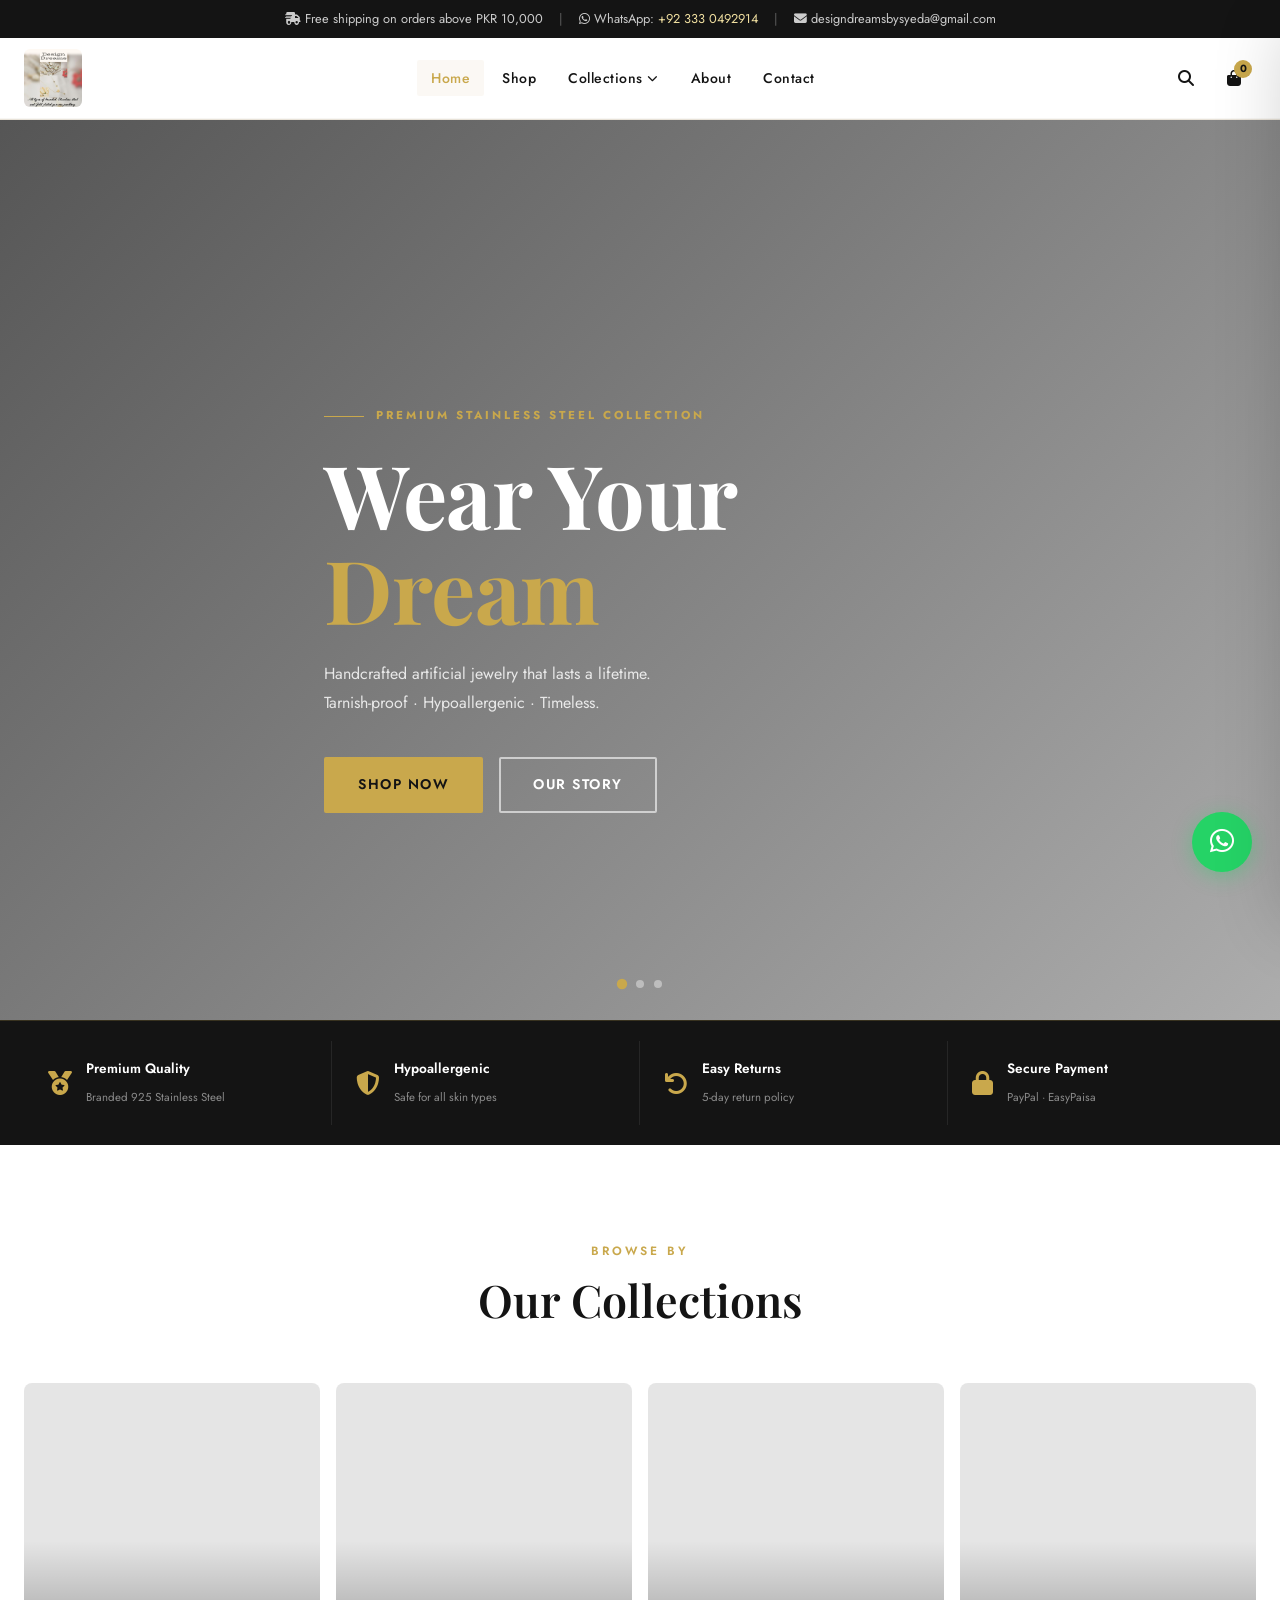
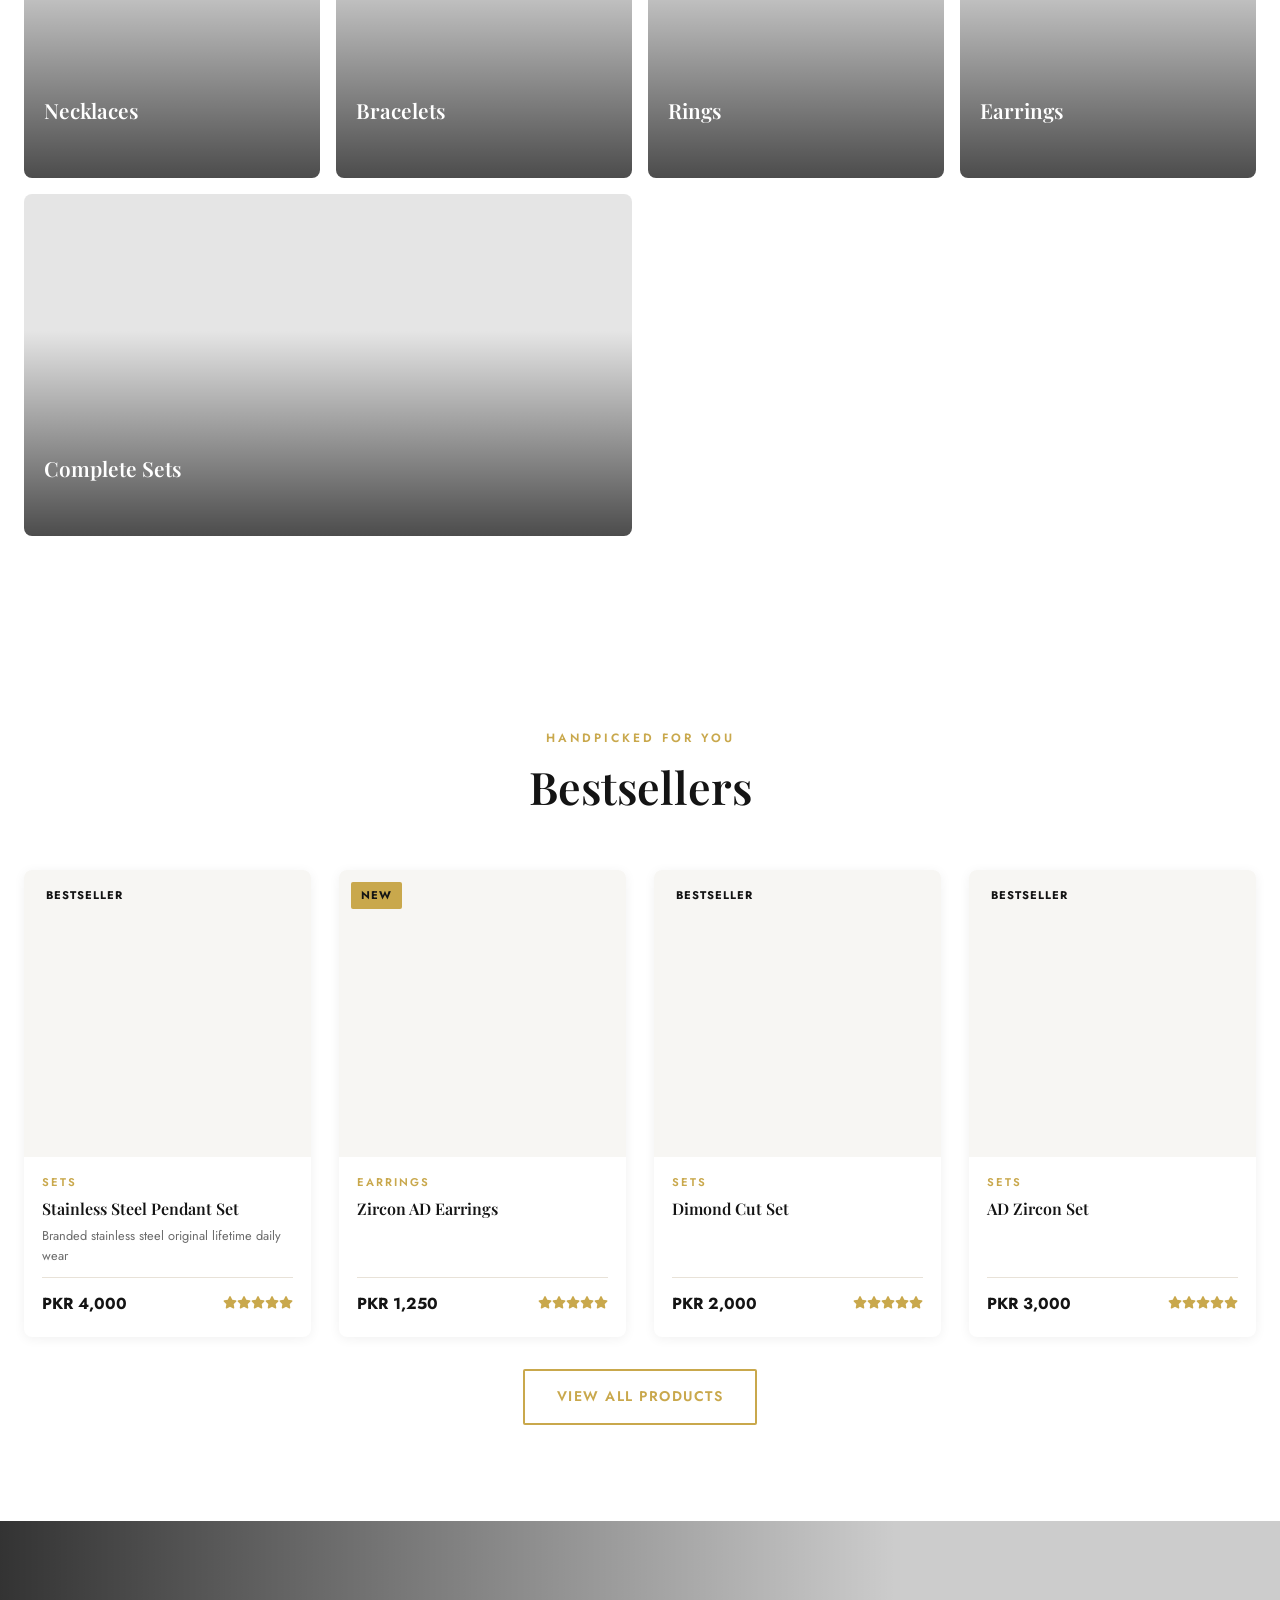
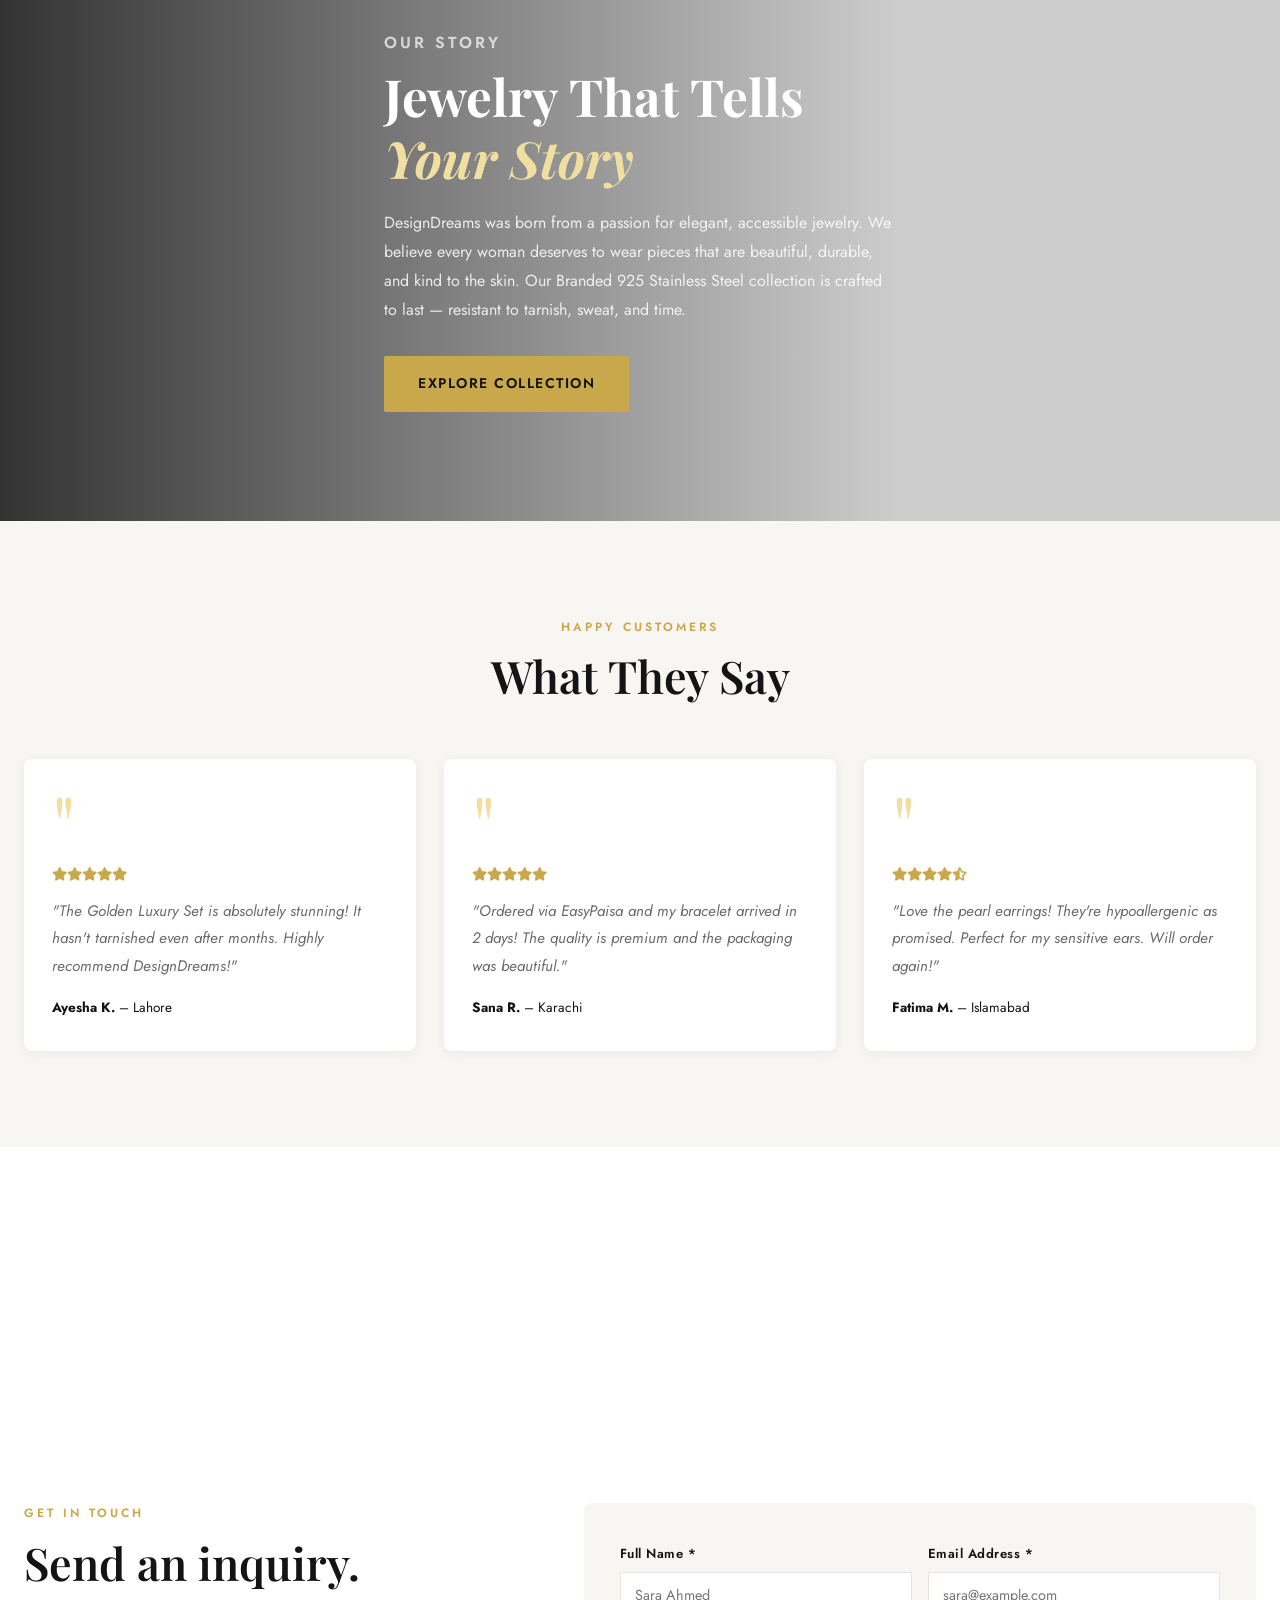
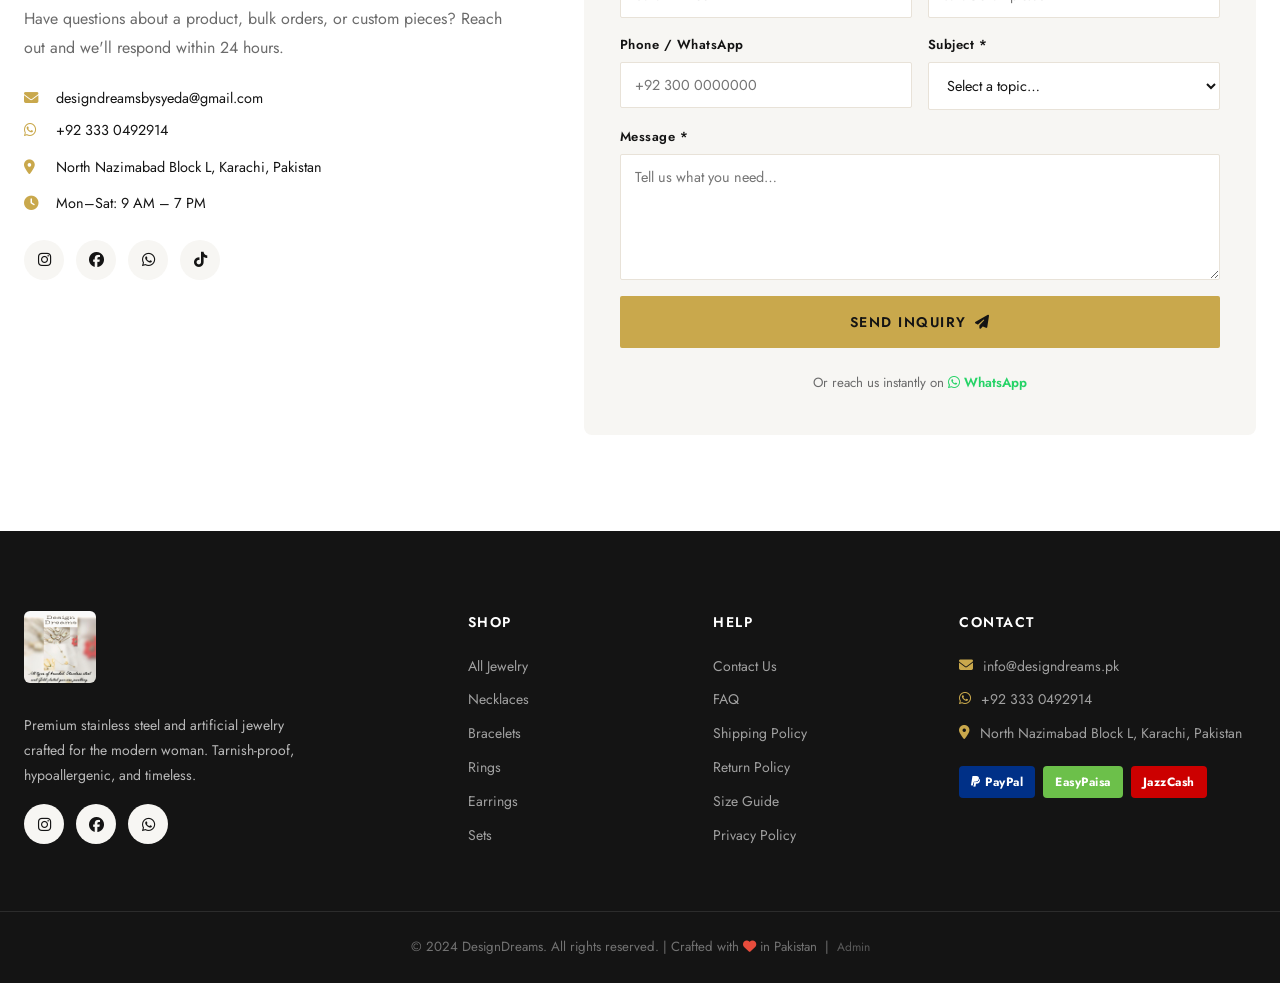
<file: index.html>
<!DOCTYPE html>
<html lang="en">
<head>
  <meta charset="UTF-8" />
  <meta name="viewport" content="width=device-width, initial-scale=1.0" />
  <title>DesignDreams – Luxury Stainless Steel Jewelry</title>
  <meta name="description" content="DesignDreams offers premium artificial and stainless steel jewelry. Shop necklaces, bracelets, rings, earrings, and sets with worldwide shipping." />
  <link rel="preconnect" href="https://fonts.googleapis.com" />
  <link rel="preconnect" href="https://fonts.gstatic.com" crossorigin />
  <link href="https://fonts.googleapis.com/css2?family=Playfair+Display:ital,wght@0,400;0,600;0,700;1,400&family=Jost:wght@300;400;500;600&display=swap" rel="stylesheet" />
  <link rel="stylesheet" href="https://cdn.jsdelivr.net/npm/@fortawesome/fontawesome-free@6.4.0/css/all.min.css" />
  <link rel="stylesheet" href="css/style.css" />
</head>
<body>

  <!-- ===== TOP BAR ===== -->
  <div class="top-bar">
    <span><i class="fas fa-shipping-fast"></i> Free shipping on orders above PKR 10,000</span>
    <span class="top-bar-sep">|</span>
    <span><i class="fab fa-whatsapp"></i> WhatsApp: <a href="https://wa.me/923330492914?text=Hi%2C%20I%27m%20interested%20in%20DesignDreams%20jewelry!" target="_blank">+92 333 0492914</a></span>
    <span class="top-bar-sep">|</span>
    <span><i class="fas fa-envelope"></i> designdreamsbysyeda@gmail.com</span>
  </div>

  <!-- ===== HEADER / NAV ===== -->
  <header class="site-header scrolled" id="site-header">
    <nav class="navbar container">
      <a href="index.html" class="brand-logo brand-logo--img">
        <img src="images/logo.jpg" alt="DesignDreams" class="header-logo-img" />
      </a>

      <ul class="nav-links" id="nav-links">
        <li><a href="index.html" class="nav-link active">Home</a></li>
        <li><a href="shop.html" class="nav-link">Shop</a></li>
        <li class="has-dropdown">
          <a href="shop.html" class="nav-link">Collections <i class="fas fa-chevron-down fa-xs"></i></a>
          <ul class="dropdown">
            <li><a href="shop.html?cat=Necklaces">Necklaces</a></li>
            <li><a href="shop.html?cat=Bracelets">Bracelets</a></li>
            <li><a href="shop.html?cat=Rings">Rings</a></li>
            <li><a href="shop.html?cat=Earrings">Earrings</a></li>
            <li><a href="shop.html?cat=Sets">Sets</a></li>
          </ul>
        </li>
        <li><a href="index.html#about" class="nav-link">About</a></li>
        <li><a href="index.html#contact" class="nav-link">Contact</a></li>
      </ul>

      <div class="nav-actions">
        <button class="btn-icon" id="search-toggle" aria-label="Search"><i class="fas fa-search"></i></button>
        <button class="btn-icon cart-btn" id="cart-toggle" aria-label="Cart">
          <i class="fas fa-shopping-bag"></i>
          <span class="cart-badge" id="cart-badge">0</span>
        </button>
        <button class="btn-icon hamburger" id="hamburger" aria-label="Menu"><i class="fas fa-bars"></i></button>
      </div>
    </nav>

    <!-- Search Bar -->
    <div class="search-bar-wrapper" id="search-bar-wrapper">
      <div class="container">
        <input type="text" id="search-input" placeholder="Search jewelry, collections…" autocomplete="off" />
        <button id="search-close"><i class="fas fa-times"></i></button>
      </div>
    </div>
  </header>

  <!-- ===== HERO ===== -->
  <section class="hero" id="hero">
    <div class="hero-slides">
      <div class="hero-slide active" style="background-image:url('https://images.unsplash.com/photo-1611591437281-460bfbe1220a?w=1600&q=90')"></div>
      <div class="hero-slide" style="background-image:url('https://images.unsplash.com/photo-1515562141207-7a88fb7ce338?w=1600&q=90')"></div>
      <div class="hero-slide" style="background-image:url('https://images.unsplash.com/photo-1599643478518-a784e5dc4c8f?w=1600&q=90')"></div>
    </div>
    <div class="hero-overlay"></div>
    <div class="hero-content container">
      <p class="hero-eyebrow" id="hero-eyebrow-text">Premium Stainless Steel Collection</p>
      <h1 class="hero-title" id="hero-title-text">Wear Your<br /><span class="gold-text">Dream</span></h1>
      <p class="hero-subtitle" id="hero-subtitle-text">Handcrafted artificial jewelry that lasts a lifetime.<br />Tarnish-proof · Hypoallergenic · Timeless.</p>
      <div class="hero-cta-group">
        <a href="shop.html" class="btn btn-gold">Shop Now</a>
        <a href="index.html#about" class="btn btn-ghost">Our Story</a>
      </div>
    </div>
    <div class="hero-dots" id="hero-dots">
      <span class="dot active" data-slide="0"></span>
      <span class="dot" data-slide="1"></span>
      <span class="dot" data-slide="2"></span>
    </div>
  </section>

  <!-- ===== TRUST STRIP ===== -->
  <section class="trust-strip">
    <div class="container trust-grid">
      <div class="trust-item"><i class="fas fa-medal"></i><div><strong>Premium Quality</strong><span>Branded 925 Stainless Steel</span></div></div>
      <div class="trust-item"><i class="fas fa-shield-alt"></i><div><strong>Hypoallergenic</strong><span>Safe for all skin types</span></div></div>
      <div class="trust-item"><i class="fas fa-undo"></i><div><strong>Easy Returns</strong><span>5-day return policy</span></div></div>
      <div class="trust-item"><i class="fas fa-lock"></i><div><strong>Secure Payment</strong><span>PayPal · EasyPaisa</span></div></div>
    </div>
  </section>

  <!-- ===== FEATURED CATEGORIES ===== -->
  <section class="section categories-section" id="categories">
    <div class="container">
      <div class="section-header">
        <p class="section-eyebrow">Browse By</p>
        <h2 class="section-title">Our Collections</h2>
      </div>
      <div class="categories-grid">
        <a href="shop.html?cat=Necklaces" class="category-card">
          <div class="category-img" style="background-image:url('https://images.unsplash.com/photo-1515562141207-7a88fb7ce338?w=500&q=80')"></div>
          <div class="category-info"><h3>Necklaces</h3><span>View All</span></div>
        </a>
        <a href="shop.html?cat=Bracelets" class="category-card">
          <div class="category-img" style="background-image:url('https://images.unsplash.com/photo-1515562141207-7a88fb7ce338?w=500&q=80')"></div>
          <div class="category-info"><h3>Bracelets</h3><span>View All</span></div>
        </a>
        <a href="shop.html?cat=Rings" class="category-card">
          <div class="category-img" style="background-image:url('https://images.unsplash.com/photo-1605100804763-247f67b3557e?w=500&q=80')"></div>
          <div class="category-info"><h3>Rings</h3><span>View All</span></div>
        </a>
        <a href="shop.html?cat=Earrings" class="category-card">
          <div class="category-img" style="background-image:url('https://images.unsplash.com/photo-1535632066927-ab7c9ab60908?w=500&q=80')"></div>
          <div class="category-info"><h3>Earrings</h3><span>View All</span></div>
        </a>
        <a href="shop.html?cat=Sets" class="category-card category-card--wide">
          <div class="category-img" style="background-image:url('https://images.unsplash.com/photo-1611591437281-460bfbe1220a?w=800&q=80')"></div>
          <div class="category-info"><h3>Complete Sets</h3><span>View All</span></div>
        </a>
      </div>
    </div>
  </section>

  <!-- ===== FEATURED PRODUCTS ===== -->
  <section class="section featured-section" id="featured">
    <div class="container">
      <div class="section-header">
        <p class="section-eyebrow">Handpicked For You</p>
        <h2 class="section-title">Bestsellers</h2>
      </div>
      <div class="products-grid" id="featured-products-grid">
        <!-- JS-rendered -->
      </div>
      <div class="text-center mt-32">
        <a href="shop.html" class="btn btn-outline-gold">View All Products</a>
      </div>
    </div>
  </section>

  <!-- ===== LIFESTYLE BANNER ===== -->
  <section class="lifestyle-banner" id="about">
    <div class="lifestyle-img" style="background-image:url('https://images.unsplash.com/photo-1599643478518-a784e5dc4c8f?w=1200&q=85')"></div>
    <div class="lifestyle-overlay"></div>
    <div class="lifestyle-content container">
      <p class="section-eyebrow light">Our Story</p>
      <h2>Jewelry That Tells<br /><em>Your Story</em></h2>
      <p>DesignDreams was born from a passion for elegant, accessible jewelry. We believe every woman deserves to wear pieces that are beautiful, durable, and kind to the skin. Our Branded 925 Stainless Steel collection is crafted to last — resistant to tarnish, sweat, and time.</p>
      <a href="shop.html" class="btn btn-gold mt-24">Explore Collection</a>
    </div>
  </section>

  <!-- ===== TESTIMONIALS ===== -->
  <section class="section testimonials-section">
    <div class="container">
      <div class="section-header">
        <p class="section-eyebrow">Happy Customers</p>
        <h2 class="section-title">What They Say</h2>
      </div>
      <div class="testimonials-grid" id="testimonials-grid">
        <article class="testimonial-card">
          <div class="stars"><i class="fas fa-star"></i><i class="fas fa-star"></i><i class="fas fa-star"></i><i class="fas fa-star"></i><i class="fas fa-star"></i></div>
          <p>"The Golden Luxury Set is absolutely stunning! It hasn't tarnished even after months. Highly recommend DesignDreams!"</p>
          <footer><strong>Ayesha K.</strong> – Lahore</footer>
        </article>
        <article class="testimonial-card">
          <div class="stars"><i class="fas fa-star"></i><i class="fas fa-star"></i><i class="fas fa-star"></i><i class="fas fa-star"></i><i class="fas fa-star"></i></div>
          <p>"Ordered via EasyPaisa and my bracelet arrived in 2 days! The quality is premium and the packaging was beautiful."</p>
          <footer><strong>Sana R.</strong> – Karachi</footer>
        </article>
        <article class="testimonial-card">
          <div class="stars"><i class="fas fa-star"></i><i class="fas fa-star"></i><i class="fas fa-star"></i><i class="fas fa-star"></i><i class="fas fa-star-half-alt"></i></div>
          <p>"Love the pearl earrings! They're hypoallergenic as promised. Perfect for my sensitive ears. Will order again!"</p>
          <footer><strong>Fatima M.</strong> – Islamabad</footer>
        </article>
      </div>
    </div>
  </section>

  <!-- ===== INSTAGRAM / GALLERY STRIP ===== -->
  <section class="gallery-strip" id="gallery-strip">
    <a class="gallery-item" href="shop.html" style="background-image:url('https://images.unsplash.com/photo-1515562141207-7a88fb7ce338?w=400&q=80')"><span class="gallery-overlay"><i class="fab fa-instagram"></i></span></a>
    <a class="gallery-item" href="shop.html" style="background-image:url('https://images.unsplash.com/photo-1515562141207-7a88fb7ce338?w=400&q=80')"><span class="gallery-overlay"><i class="fab fa-instagram"></i></span></a>
    <a class="gallery-item" href="shop.html" style="background-image:url('https://images.unsplash.com/photo-1605100804763-247f67b3557e?w=400&q=80')"><span class="gallery-overlay"><i class="fab fa-instagram"></i></span></a>
    <a class="gallery-item" href="shop.html" style="background-image:url('https://images.unsplash.com/photo-1535632066927-ab7c9ab60908?w=400&q=80')"><span class="gallery-overlay"><i class="fab fa-instagram"></i></span></a>
    <a class="gallery-item" href="shop.html" style="background-image:url('https://images.unsplash.com/photo-1611591437281-460bfbe1220a?w=400&q=80')"><span class="gallery-overlay"><i class="fab fa-instagram"></i></span></a>
    <a class="gallery-item" href="shop.html" style="background-image:url('https://images.unsplash.com/photo-1599643478518-a784e5dc4c8f?w=400&q=80')"><span class="gallery-overlay"><i class="fab fa-instagram"></i></span></a>
  </section>

  <!-- ===== CONTACT / INQUIRY ===== -->
  <section class="section contact-section" id="contact">
    <div class="container contact-grid">
      <div class="contact-info">
        <p class="section-eyebrow">Get In Touch</p>
        <h2 class="section-title">Send an inquiry.</h2>
        <p class="contact-desc">Have questions about a product, bulk orders, or custom pieces? Reach out and we'll respond within 24 hours.</p>
        <ul class="contact-details">
          <li><i class="fas fa-envelope"></i><span style="line-height: 107%;">designdreamsbysyeda@gmail.com</span></li>
          <li><i class="fab fa-whatsapp"></i><a href="https://wa.me/923330492914" target="_blank">+92 333 0492914</a></li>
          <li><i class="fas fa-map-marker-alt"></i><span>North Nazimabad Block L, Karachi, Pakistan</span></li>
          <li><i class="fas fa-clock"></i><span>Mon–Sat: 9 AM – 7 PM</span></li>
        </ul>
        <div class="social-links">
          <a href="#" aria-label="Instagram"><i class="fab fa-instagram"></i></a>
          <a href="#" aria-label="Facebook"><i class="fab fa-facebook"></i></a>
          <a href="https://wa.me/923330492914" target="_blank" aria-label="WhatsApp"><i class="fab fa-whatsapp"></i></a>
          <a href="https://www.tiktok.com" target="_blank" aria-label="TikTok"><i class="fab fa-tiktok"></i></a>
        </div>
      </div>
      <div class="contact-form-wrapper">
        <form class="contact-form" id="inquiry-form" novalidate>
          <div class="form-row">
            <div class="form-group">
              <label for="inq-name">Full Name *</label>
              <input type="text" id="inq-name" name="name" placeholder="Sara Ahmed" required />
            </div>
            <div class="form-group">
              <label for="inq-email">Email Address *</label>
              <input type="email" id="inq-email" name="email" placeholder="sara@example.com" required />
            </div>
          </div>
          <div class="form-row">
            <div class="form-group">
              <label for="inq-phone">Phone / WhatsApp</label>
              <input type="tel" id="inq-phone" name="phone" placeholder="+92 300 0000000" />
            </div>
            <div class="form-group">
              <label for="inq-subject">Subject *</label>
              <select id="inq-subject" name="subject" required>
                <option value="">Select a topic…</option>
                <option>Product Inquiry</option>
                <option>Bulk / Wholesale Order</option>
                <option>Custom Design</option>
                <option>Order Status</option>
                <option>Return / Exchange</option>
                <option>Other</option>
              </select>
            </div>
          </div>
          <div class="form-group">
            <label for="inq-message">Message *</label>
            <textarea id="inq-message" name="message" rows="5" placeholder="Tell us what you need…" required></textarea>
          </div>
          <div id="inquiry-success" class="alert alert-success hidden">✅ Thank you! Your inquiry has been sent. We'll contact you soon.</div>
          <div id="inquiry-error" class="alert alert-error hidden">❌ Something went wrong. Please try again.</div>
          <button type="submit" class="btn btn-gold btn-full" id="inquiry-submit">
            <span>Send Inquiry</span><i class="fas fa-paper-plane"></i>
          </button>
          <p class="form-note">Or reach us instantly on <a href="https://wa.me/923330492914?text=Hi%20DesignDreams%2C%20I%20have%20an%20inquiry" target="_blank"><i class="fab fa-whatsapp"></i> WhatsApp</a></p>
        </form>
      </div>
    </div>
  </section>

  <!-- ===== FOOTER ===== -->
  <footer class="site-footer">
    <div class="container footer-grid">
      <div class="footer-brand">
        <div class="brand-logo footer-logo brand-logo--img">
          <img src="images/logo.jpg" alt="DesignDreams" class="footer-logo-img" />
        </div>
        <p>Premium stainless steel and artificial jewelry crafted for the modern woman. Tarnish-proof, hypoallergenic, and timeless.</p>
        <div class="social-links mt-16">
          <a href="#" aria-label="Instagram"><i class="fab fa-instagram"></i></a>
          <a href="#" aria-label="Facebook"><i class="fab fa-facebook"></i></a>
          <a href="https://wa.me/923330492914" target="_blank" aria-label="WhatsApp"><i class="fab fa-whatsapp"></i></a>
        </div>
      </div>
      <div class="footer-col">
        <h4>Shop</h4>
        <ul>
          <li><a href="shop.html">All Jewelry</a></li>
          <li><a href="shop.html?cat=Necklaces">Necklaces</a></li>
          <li><a href="shop.html?cat=Bracelets">Bracelets</a></li>
          <li><a href="shop.html?cat=Rings">Rings</a></li>
          <li><a href="shop.html?cat=Earrings">Earrings</a></li>
          <li><a href="shop.html?cat=Sets">Sets</a></li>
        </ul>
      </div>
      <div class="footer-col">
        <h4>Help</h4>
        <ul>
          <li><a href="index.html#contact">Contact Us</a></li>
          <li><a href="index.html#faq">FAQ</a></li>
          <li><a href="#">Shipping Policy</a></li>
          <li><a href="#">Return Policy</a></li>
          <li><a href="#">Size Guide</a></li>
          <li><a href="#">Privacy Policy</a></li>
        </ul>
      </div>
      <div class="footer-col">
        <h4>Contact</h4>
        <ul class="contact-list">
          <li><i class="fas fa-envelope"></i> <a href="mailto:info@designdreams.pk">info@designdreams.pk</a></li>
          <li><i class="fab fa-whatsapp"></i> <a href="https://wa.me/923330492914" target="_blank">+92 333 0492914</a></li>
          <li><i class="fas fa-map-marker-alt"></i> North Nazimabad Block L, Karachi, Pakistan</li>
        </ul>
        <div class="payment-logos">
          <span class="pay-logo paypal"><i class="fab fa-paypal"></i> PayPal</span>
          <span class="pay-logo ep">EasyPaisa</span>
          <span class="pay-logo jc">JazzCash</span>
        </div>
      </div>
    </div>
    <div class="footer-bottom">
      <p>© 2024 DesignDreams. All rights reserved. | Crafted with <i class="fas fa-heart"></i> in Pakistan
        &nbsp;|&nbsp; <a href="admin.html" style="color:rgba(255,255,255,0.3); font-size:0.75rem;">Admin</a>
      </p>
    </div>
  </footer>

  <!-- ===== CART DRAWER ===== -->
  <div class="cart-overlay" id="cart-overlay"></div>
  <aside class="cart-drawer" id="cart-drawer" aria-label="Shopping Cart">
    <div class="cart-header">
      <h3><i class="fas fa-shopping-bag"></i> Your Cart (<span id="cart-count">0</span>)</h3>
      <button class="btn-icon" id="cart-close"><i class="fas fa-times"></i></button>
    </div>
    <div class="cart-body" id="cart-body">
      <div class="cart-empty" id="cart-empty">
        <i class="fas fa-shopping-bag"></i>
        <p>Your cart is empty</p>
        <a href="shop.html" class="btn btn-gold btn-sm">Start Shopping</a>
      </div>
      <ul class="cart-items" id="cart-items"></ul>
    </div>
    <div class="cart-footer" id="cart-footer" style="display:none">
      <div class="cart-total">
        <span>Subtotal</span>
        <strong id="cart-total-pkr">PKR 0</strong>
      </div>
      <a href="checkout.html" class="btn btn-gold btn-full">Proceed to Checkout</a>
      <a href="shop.html" class="btn btn-ghost btn-full mt-8">Continue Shopping</a>
    </div>
  </aside>

  <!-- ===== WHATSAPP FLOATING BTN ===== -->
  <a href="https://wa.me/923330492914?text=Hi%20DesignDreams%2C%20I%27m%20interested%20in%20your%20jewelry!" 
     class="whatsapp-float" target="_blank" aria-label="Chat on WhatsApp">
    <i class="fab fa-whatsapp"></i>
    <span class="whatsapp-tooltip">Chat with us!</span>
  </a>

  <script src="js/content.js"></script>
  <script src="js/utils.js"></script>
  <script src="js/config.js"></script>
  <script src="js/cart.js"></script>
  <script src="js/main.js"></script>
</body>
</html>
</file>
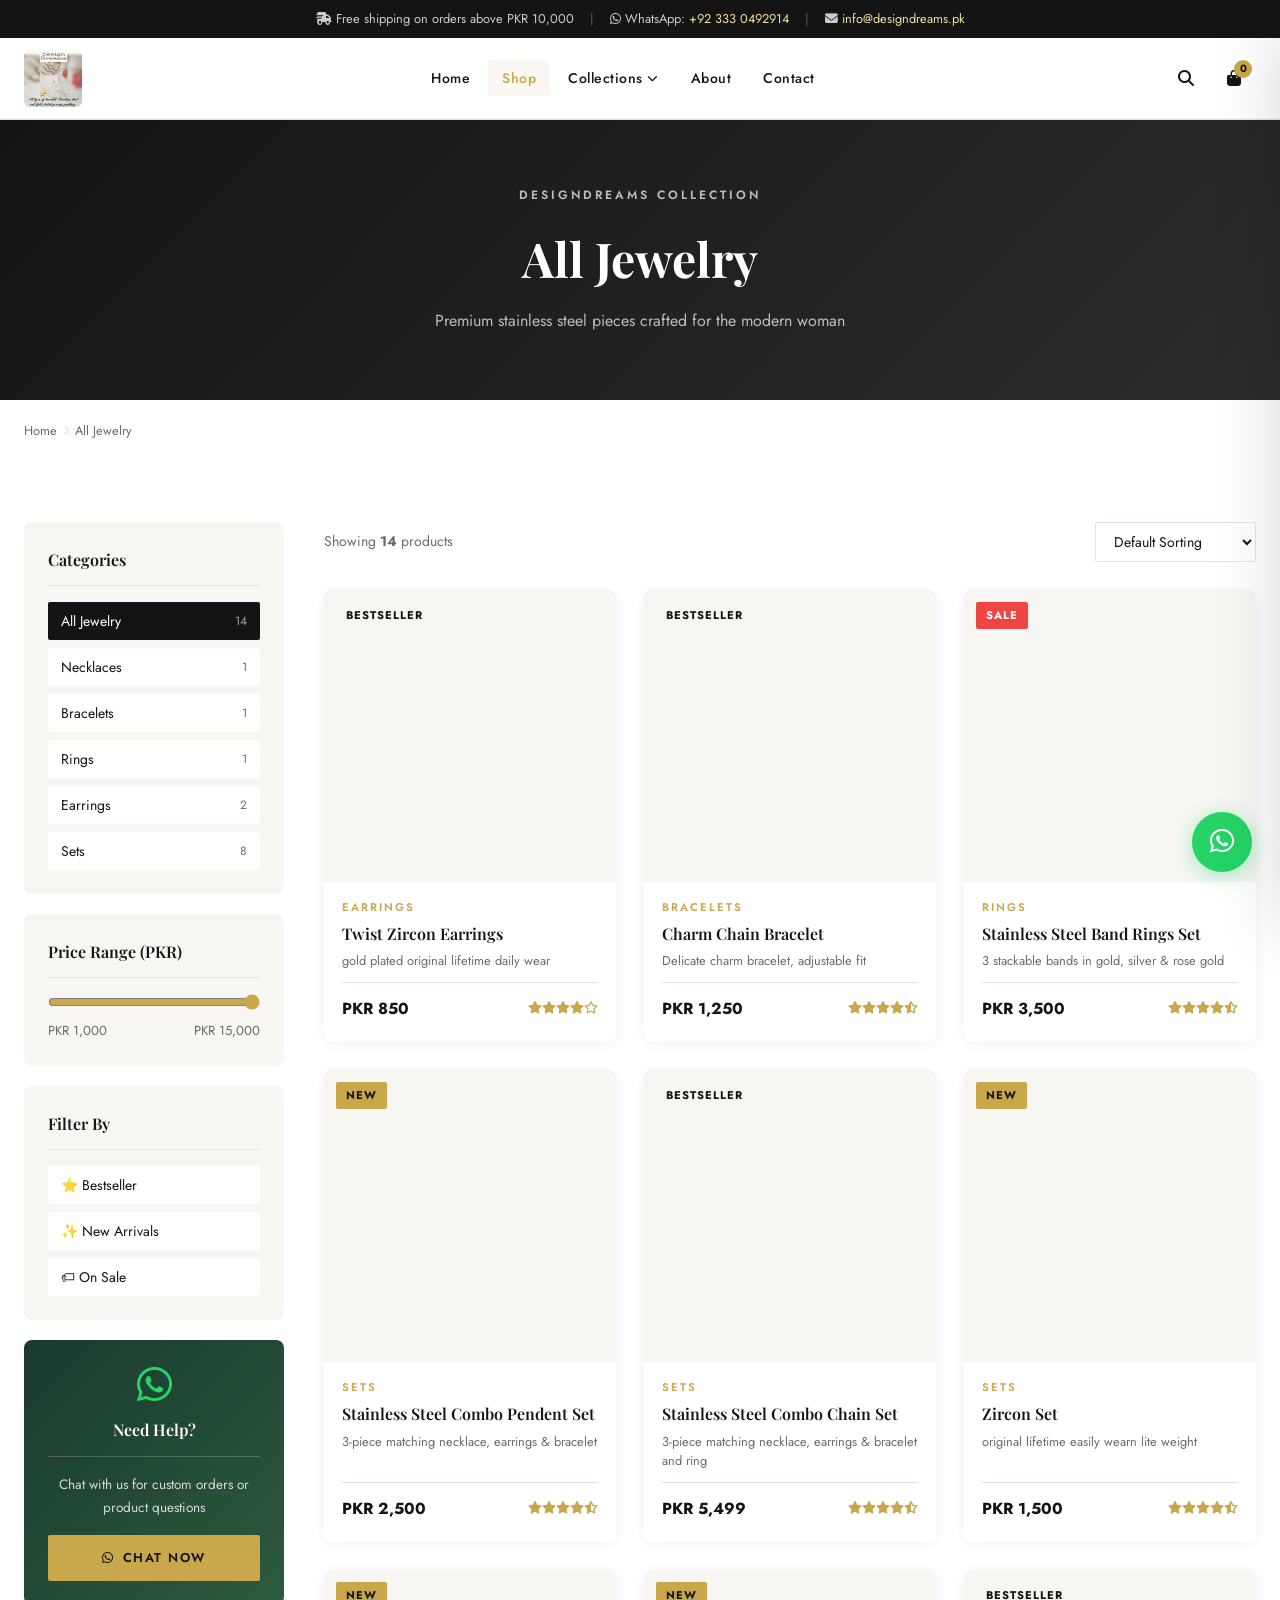
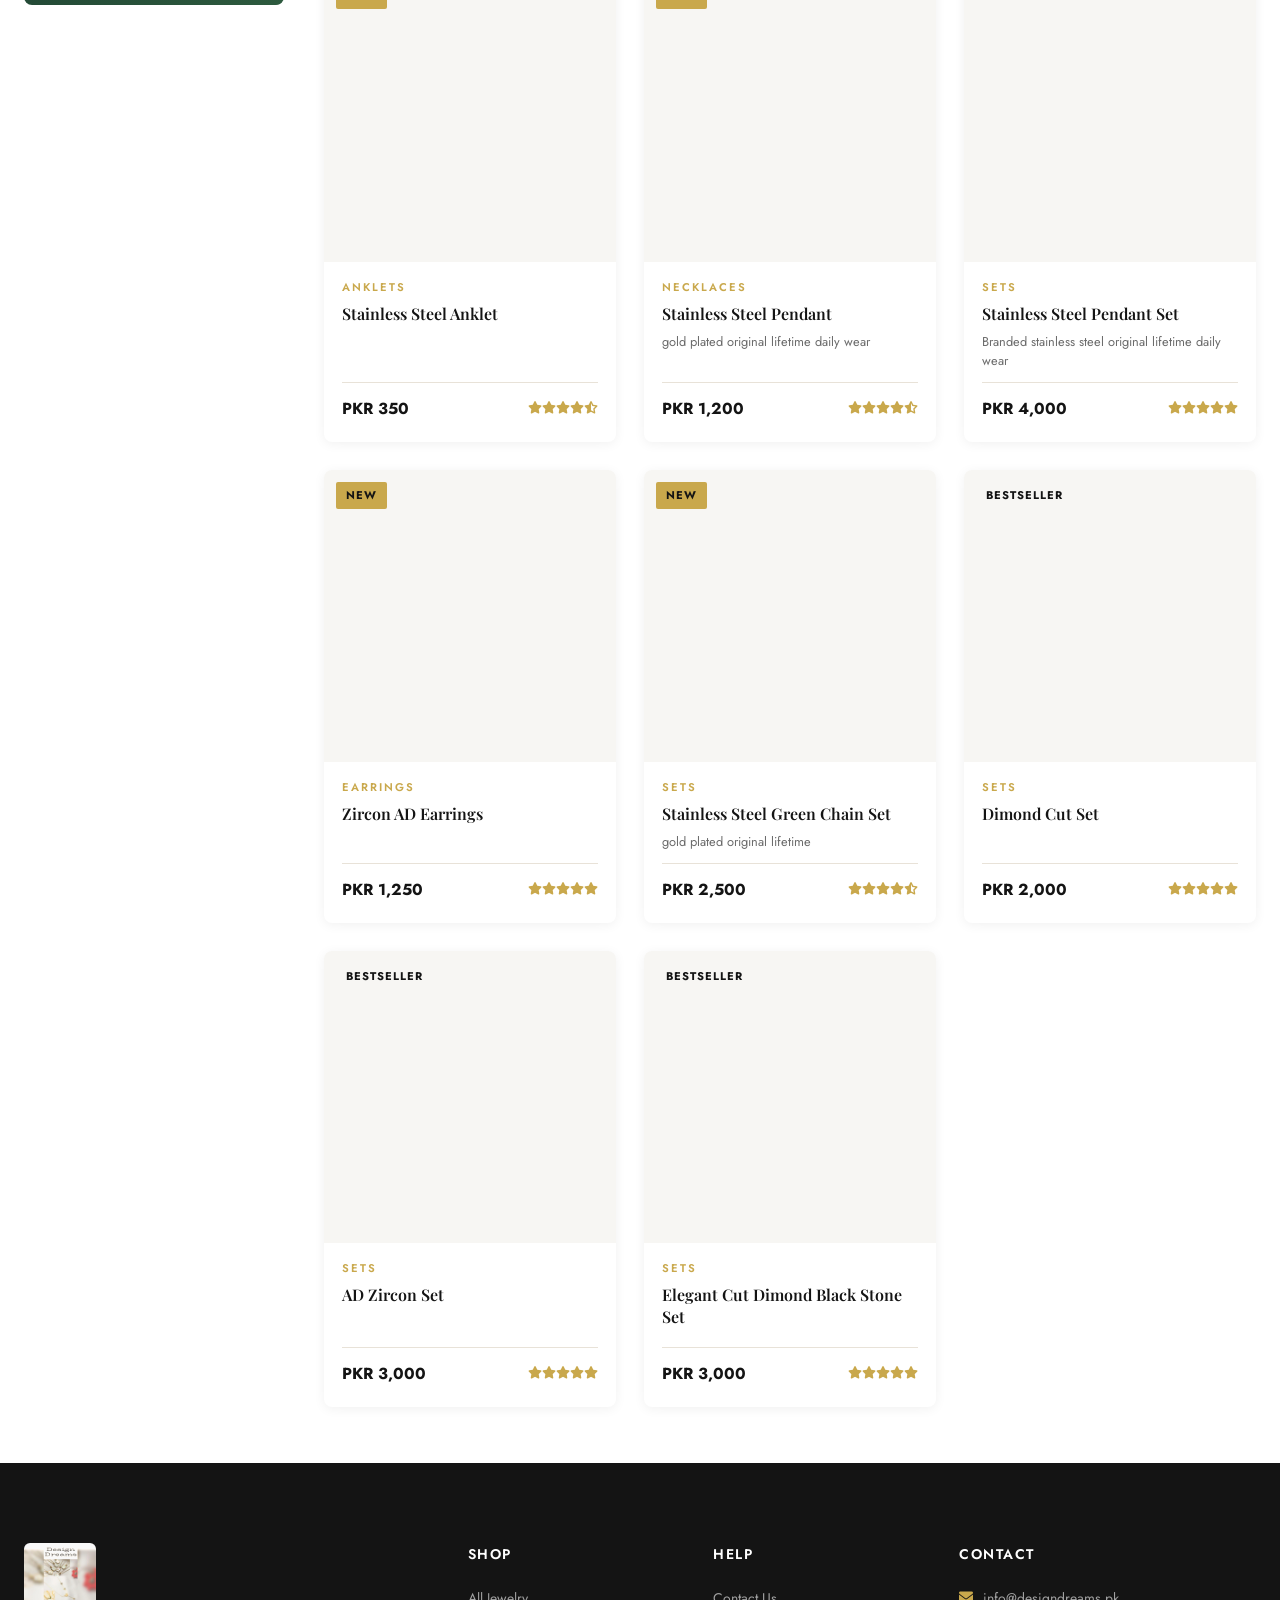
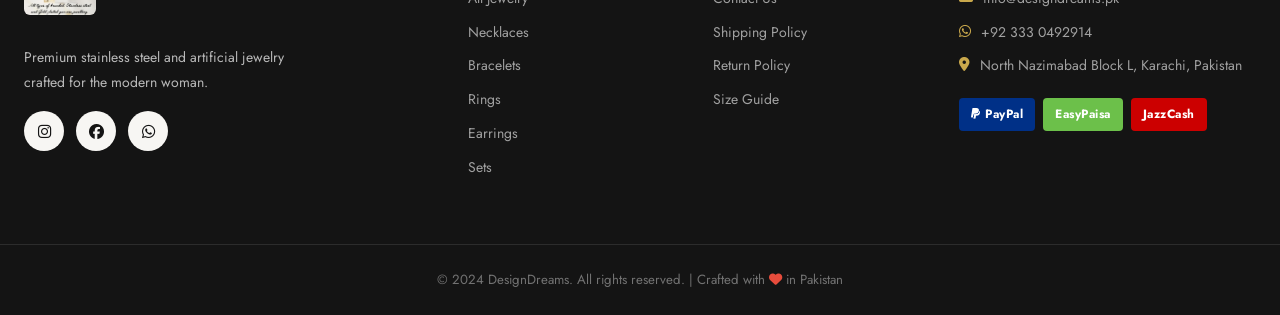
<file: checkout.html>
<!DOCTYPE html>
<html lang="en">
<head>
  <meta charset="UTF-8" />
  <meta name="viewport" content="width=device-width, initial-scale=1.0" />
  <title>Checkout – DesignDreams</title>
  <link rel="preconnect" href="https://fonts.googleapis.com" />
  <link rel="preconnect" href="https://fonts.gstatic.com" crossorigin />
  <link href="https://fonts.googleapis.com/css2?family=Playfair+Display:ital,wght@0,400;0,600;0,700;1,400&family=Jost:wght@300;400;500;600&display=swap" rel="stylesheet" />
  <link rel="stylesheet" href="https://cdn.jsdelivr.net/npm/@fortawesome/fontawesome-free@6.4.0/css/all.min.css" />
  <link rel="stylesheet" href="css/style.css" />
</head>
<body>

  <!-- TOP BAR -->
  <div class="top-bar">
    <span><i class="fas fa-lock"></i> Secure Checkout – SSL Encrypted</span>
    <span class="top-bar-sep">|</span>
    <span><i class="fab fa-whatsapp"></i> Help? <a href="https://wa.me/923330492914" target="_blank">+92 333 0492914</a></span>
  </div>

  <!-- HEADER -->
  <header class="site-header" id="site-header">
    <nav class="navbar container">
      <a href="index.html" class="brand-logo brand-logo--img">
        <img src="images/logo.jpg" alt="DesignDreams" class="header-logo-img" />
      </a>
      <ul class="nav-links" id="nav-links">
        <li><a href="index.html" class="nav-link">Home</a></li>
        <li><a href="shop.html" class="nav-link">Shop</a></li>
        <li><a href="index.html#contact" class="nav-link">Contact</a></li>
      </ul>
      <div class="nav-actions">
        <button class="btn-icon cart-btn" id="cart-toggle" aria-label="Cart">
          <i class="fas fa-shopping-bag"></i>
          <span class="cart-badge" id="cart-badge">0</span>
        </button>
        <button class="btn-icon hamburger" id="hamburger" aria-label="Menu"><i class="fas fa-bars"></i></button>
      </div>
    </nav>
  </header>

  <!-- CHECKOUT HERO -->
  <section class="shop-hero" style="height:180px;">
    <div class="shop-hero-content">
      <p class="section-eyebrow">Almost There</p>
      <h1>Secure Checkout</h1>
    </div>
  </section>

  <div class="container">
    <!-- BREADCRUMB -->
    <nav class="breadcrumb" style="padding-top:20px;">
      <a href="index.html">Home</a>
      <span class="sep"><i class="fas fa-chevron-right fa-xs"></i></span>
      <a href="shop.html">Shop</a>
      <span class="sep"><i class="fas fa-chevron-right fa-xs"></i></span>
      <span>Checkout</span>
    </nav>

    <!-- CHECKOUT LAYOUT -->
    <div class="checkout-layout" id="checkout-layout">

      <!-- LEFT: FORM -->
      <div id="checkout-form-area">

        <!-- STEP 1: CONTACT -->
        <section class="checkout-form-section" style="margin-bottom:24px;">
          <h2 class="checkout-section-title">
            <span class="step-num">1</span>
            <i class="fas fa-user"></i> Contact Information
          </h2>
          <div class="contact-form" id="checkout-form" style="gap:16px;">
            <div class="form-row">
              <div class="form-group">
                <label for="co-name">Full Name *</label>
                <input type="text" id="co-name" placeholder="Sara Ahmed" required />
              </div>
              <div class="form-group">
                <label for="co-email">Email Address *</label>
                <input type="email" id="co-email" placeholder="sara@example.com" required />
              </div>
            </div>
            <div class="form-group">
              <label for="co-phone">Phone / WhatsApp *</label>
              <input type="tel" id="co-phone" placeholder="+92 300 0000000" required />
            </div>
          </div>
        </section>

        <!-- STEP 2: SHIPPING -->
        <section class="checkout-form-section" style="margin-bottom:24px;">
          <h2 class="checkout-section-title">
            <span class="step-num">2</span>
            <i class="fas fa-shipping-fast"></i> Shipping Address
          </h2>
          <div class="contact-form" style="gap:16px;">
            <div class="form-group">
              <label for="co-address">Street Address *</label>
              <input type="text" id="co-address" placeholder="House #, Street, Area" required />
            </div>
            <div class="form-row">
              <div class="form-group">
                <label for="co-city">City *</label>
                <input type="text" id="co-city" placeholder="Lahore" required />
              </div>
              <div class="form-group">
                <label for="co-province">Province *</label>
                <select id="co-province" required>
                  <option value="">Select Province</option>
                  <option>Punjab</option>
                  <option>Sindh</option>
                  <option>KPK</option>
                  <option>Balochistan</option>
                  <option>AJK</option>
                  <option>Gilgit-Baltistan</option>
                </select>
              </div>
            </div>
            <div class="form-group">
              <label for="co-notes">Order Notes (Optional)</label>
              <textarea id="co-notes" rows="2" placeholder="Any special instructions for your order…"></textarea>
            </div>
          </div>
        </section>

        <!-- STEP 3: PAYMENT -->
        <section class="checkout-form-section">
          <h2 class="checkout-section-title">
            <span class="step-num">3</span>
            <i class="fas fa-credit-card"></i> Payment Method
          </h2>

          <div class="payment-methods" id="payment-methods">

            <!-- PayPal -->
            <label class="payment-method-option" id="opt-paypal">
              <input type="radio" name="payment" value="paypal" />
              <span class="payment-method-icon pp"><i class="fab fa-paypal"></i></span>
              <div class="payment-method-info">
                <strong>PayPal</strong>
                <small>Pay securely using your PayPal account (International)</small>
              </div>
              <img src="https://www.paypalobjects.com/webstatic/mktg/logo/pp_cc_mark_111x69.jpg" 
                   alt="PayPal" style="height:32px; margin-left:auto; border-radius:4px;" 
                   onerror="this.style.display='none'" />
            </label>

            <!-- EasyPaisa -->
            <label class="payment-method-option" id="opt-easypaisa">
              <input type="radio" name="payment" value="easypaisa" />
              <span class="payment-method-icon ep"><i class="fas fa-mobile-alt"></i></span>
              <div class="payment-method-info">
                <strong>EasyPaisa</strong>
                <small>Pay via EasyPaisa mobile account or app</small>
              </div>
              <span style="margin-left:auto; background:#6CC04A; color:white; padding:4px 10px; border-radius:4px; font-size:0.75rem; font-weight:700;">EP</span>
            </label>

            <!-- JazzCash -->
            <label class="payment-method-option" id="opt-jazzcash">
              <input type="radio" name="payment" value="jazzcash" />
              <span class="payment-method-icon jc"><i class="fas fa-wallet"></i></span>
              <div class="payment-method-info">
                <strong>JazzCash</strong>
                <small>Pay via JazzCash mobile account</small>
              </div>
              <span style="margin-left:auto; background:#cc0000; color:white; padding:4px 10px; border-radius:4px; font-size:0.75rem; font-weight:700;">JC</span>
            </label>

            <!-- Bank Transfer -->
            <label class="payment-method-option" id="opt-bank">
              <input type="radio" name="payment" value="bank" />
              <span class="payment-method-icon" style="color:#006a4e;"><i class="fas fa-university"></i></span>
              <div class="payment-method-info">
                <strong>Bank Transfer – Meezan Bank</strong>
                <small>Direct bank transfer via IBAN</small>
              </div>
              <span style="margin-left:auto; background:#006a4e; color:white; padding:4px 10px; border-radius:4px; font-size:0.75rem; font-weight:700;">MB</span>
            </label>

            <!-- COD -->
            <label class="payment-method-option" id="opt-cod">
              <input type="radio" name="payment" value="cod" />
              <span class="payment-method-icon cod"><i class="fas fa-hand-holding-usd"></i></span>
              <div class="payment-method-info">
                <strong>Cash on Delivery</strong>
                <small>Pay when your order arrives (PKR 500 COD fee)</small>
              </div>
            </label>
          </div>

          <!-- Payment Detail Panels -->
          <div class="payment-details-panel" id="panel-paypal">
            <p><i class="fab fa-paypal" style="color:#003087;"></i> <strong>PayPal Checkout</strong></p>
            <p>You will be redirected to PayPal's secure checkout to complete your payment. Accepted cards: Visa, Mastercard, Amex via PayPal.</p>
            <p style="margin-top:8px; font-size:0.78rem; color:var(--gray);">
              <i class="fas fa-info-circle"></i> 
              <strong>Note:</strong> PayPal direct payments may have restrictions in Pakistan. International customers are welcome. For Pakistani customers, we recommend EasyPaisa or JazzCash.
            </p>
            <div id="paypal-button-container" style="margin-top:16px; min-height:50px;">
              <div style="background:var(--border); border-radius:4px; padding:12px; text-align:center; font-size:0.85rem; color:var(--gray);">
                <i class="fas fa-spinner fa-spin"></i> Loading PayPal button…<br/>
                <small>(Configure your PayPal Client ID in js/config.js)</small>
              </div>
            </div>
          </div>

          <div class="payment-details-panel" id="panel-easypaisa">
            <p><strong style="color:#4CAF50;">💚 EasyPaisa Payment Instructions:</strong></p>
            <ol style="margin-top:10px; padding-left:18px; line-height:2.2; font-size:0.875rem;">
              <li>Open your <strong>EasyPaisa App</strong></li>
              <li>Select <strong>"Send Money"</strong> or <strong>"Mobile Account"</strong></li>
              <li>Enter account number: <strong id="ep-number">03113229889</strong></li>
              <li>Enter the amount: <strong id="ep-amount">PKR 0</strong></li>
              <li>Use reference: <strong>DesignDreams Order</strong></li>
              <li>Send us the transaction ID on WhatsApp: <a href="https://wa.me/923330492914" target="_blank" style="color:#25D366;">+92 333 0492914</a></li>
            </ol>
            <div style="background:rgba(108,192,74,0.1); border:1px solid rgba(108,192,74,0.3); border-radius:4px; padding:10px; margin-top:12px; font-size:0.8rem; color:#2d5a1b;">
              <i class="fas fa-check-circle" style="color:#6CC04A;"></i> Your order will be processed within 1 hour of payment confirmation.
            </div>
          </div>

          <div class="payment-details-panel" id="panel-jazzcash">
            <p><strong style="color:#cc0000;">❤️ JazzCash Payment Instructions:</strong></p>
            <ol style="margin-top:10px; padding-left:18px; line-height:2.2; font-size:0.875rem;">
              <li>Open your <strong>JazzCash App</strong></li>
              <li>Select <strong>"Send Money"</strong></li>
              <li>Enter account number: <strong id="jc-number">03330492914</strong></li>
              <li>Enter the amount: <strong id="jc-amount">PKR 0</strong></li>
              <li>Use reference: <strong>DesignDreams Order</strong></li>
              <li>Share transaction ID on WhatsApp: <a href="https://wa.me/923330492914" target="_blank" style="color:#25D366;">+92 333 0492914</a></li>
            </ol>
            <div style="background:rgba(204,0,0,0.07); border:1px solid rgba(204,0,0,0.2); border-radius:4px; padding:10px; margin-top:12px; font-size:0.8rem; color:#8b0000;">
              <i class="fas fa-check-circle" style="color:#cc0000;"></i> Your order will be processed within 1 hour of payment confirmation.
            </div>
          </div>

          <div class="payment-details-panel" id="panel-bank">
            <p><i class="fas fa-university" style="color:var(--gold);"></i> <strong>Bank Transfer – Meezan Bank</strong></p>
            <ol style="margin-top:10px; padding-left:18px; line-height:2.2; font-size:0.875rem;">
              <li>Open your <strong>banking app</strong> or visit any <strong>Meezan Bank</strong> branch</li>
              <li>Transfer to: <strong>Bank Name: Meezan Bank</strong></li>
              <li>IBAN: <strong id="bank-iban">PK00MEZN0000000000000000</strong> <span style="font-size:0.75rem; color:var(--gray);">(update in config)</span></li>
              <li>Amount: <strong id="bank-amount">PKR 0</strong></li>
              <li>Use your <strong>name &amp; phone</strong> as reference</li>
              <li>Share transfer receipt on WhatsApp: <a href="https://wa.me/923330492914" target="_blank" style="color:#25D366;">+92 333 0492914</a></li>
            </ol>
            <div style="background:rgba(200,169,110,0.1); border:1px solid rgba(200,169,110,0.3); border-radius:4px; padding:10px; margin-top:12px; font-size:0.8rem; color:#7a5c1e;">
              <i class="fas fa-check-circle" style="color:var(--gold);"></i> Your order will be processed within 2 hours of payment confirmation.
            </div>
          </div>

          <div class="payment-details-panel" id="panel-cod">
            <p><i class="fas fa-truck" style="color:var(--gold);"></i> <strong>Cash on Delivery</strong></p>
            <p style="margin-top:8px;">Pay in cash when your order arrives. A PKR 500 COD service fee will be added to your order total.</p>
            <ul style="margin-top:10px; padding-left:18px; font-size:0.875rem; line-height:2;">
              <li>Available across Pakistan</li>
              <li>Delivery in 3-5 business days</li>
              <li>Please have exact change ready</li>
            </ul>
          </div>

          <!-- PLACE ORDER BUTTON -->
          <div style="margin-top:24px;">
            <div id="checkout-error" class="alert alert-error hidden"></div>
            <button class="btn btn-gold btn-full" id="place-order-btn" style="font-size:1rem; padding:18px;">
              <i class="fas fa-lock"></i> Place Order Securely
            </button>
            <p style="text-align:center; font-size:0.8rem; color:var(--gray); margin-top:12px;">
              <i class="fas fa-shield-alt"></i> Your information is encrypted and secure.
              By placing an order you agree to our <a href="#">Terms & Conditions</a>.
            </p>
          </div>
        </section>
      </div>

      <!-- RIGHT: ORDER SUMMARY -->
      <div class="order-summary" id="order-summary">
        <h3><i class="fas fa-receipt" style="color:var(--gold); margin-right:8px;"></i>Order Summary</h3>
        <div class="order-items" id="order-items">
          <!-- JS-rendered -->
        </div>
        <div class="order-totals">
          <div class="order-total-row">
            <span>Subtotal</span>
            <span id="summary-subtotal">PKR 0</span>
          </div>
          <div class="order-total-row">
            <span>Shipping</span>
            <span id="summary-shipping">Free</span>
          </div>
          <div class="order-total-row" id="cod-fee-row" style="display:none">
            <span>COD Fee</span>
            <span>PKR 500</span>
          </div>
          <div class="order-total-row grand">
            <span>Total</span>
            <span id="summary-total">PKR 0</span>
          </div>

        </div>

        <div style="margin-top:20px; padding:16px; background:rgba(200,169,110,0.08); border-radius:var(--radius); border: 1px solid rgba(200,169,110,0.2);">
          <p style="font-size:0.8rem; color:var(--gray); text-align:center; line-height:1.8;">
            <i class="fas fa-shipping-fast" style="color:var(--gold);"></i> <strong>Free shipping</strong> on orders above PKR 10,000.<br/>
            <i class="fas fa-undo" style="color:var(--gold);"></i> <strong>5-day</strong> easy return policy.
          </p>
        </div>

        <div style="margin-top:16px; text-align:center;">
          <p style="font-size:0.78rem; color:var(--gray); margin-bottom:10px;">We Accept</p>
          <div style="display:flex; justify-content:center; gap:8px; flex-wrap:wrap;">
            <span class="pay-logo paypal" style="font-size:0.7rem;"><i class="fab fa-paypal"></i> PayPal</span>
            <span class="pay-logo ep" style="font-size:0.7rem;">EasyPaisa</span>
            <span class="pay-logo jc" style="font-size:0.7rem;">JazzCash</span>
            <span class="pay-logo" style="background:#006a4e; color:white; font-size:0.7rem;">Meezan</span>
            <span class="pay-logo" style="background:var(--dark); color:white; font-size:0.7rem;">COD</span>
          </div>
        </div>

        <!-- WhatsApp Help -->
        <a href="https://wa.me/923330492914?text=Hi%20I%20need%20help%20completing%20my%20order" 
           target="_blank"
           style="display:flex; align-items:center; gap:10px; margin-top:20px; padding:12px 16px; background:#25D366; color:white; border-radius:var(--radius); font-size:0.85rem; font-weight:600; text-decoration:none; justify-content:center;">
          <i class="fab fa-whatsapp" style="font-size:1.2rem;"></i>
          Need help? Chat on WhatsApp
        </a>
      </div>
    </div>

    <!-- ORDER SUCCESS (hidden by default) -->
    <div id="order-success-screen" class="hidden" style="padding:80px 0;">
      <div class="order-success">
        <div class="order-success-icon"><i class="fas fa-check-circle"></i></div>
        <h2>Order Placed Successfully! 🎉</h2>
        <p>
          Thank you for shopping with <strong>DesignDreams</strong>!<br/>
          Your order has been received and is being processed. 
          You'll receive a confirmation on your email and WhatsApp shortly.
        </p>
        <div id="order-confirmation-details" style="background:var(--gray-light); border-radius:var(--radius-md); padding:24px; margin-bottom:28px; text-align:left;">
          <!-- JS-rendered -->
        </div>
        <div style="display:flex; gap:16px; justify-content:center; flex-wrap:wrap;">
          <a href="shop.html" class="btn btn-gold">Continue Shopping</a>
          <a href="https://wa.me/923330492914" target="_blank" class="btn btn-outline-gold">
            <i class="fab fa-whatsapp"></i> Contact Us
          </a>
        </div>
      </div>
    </div>
  </div>

  <!-- WHATSAPP FLOAT -->
  <a href="https://wa.me/923330492914?text=Hi%20DesignDreams%2C%20I%20need%20help%20with%20checkout!" 
     class="whatsapp-float" target="_blank" aria-label="Chat on WhatsApp">
    <i class="fab fa-whatsapp"></i>
    <span class="whatsapp-tooltip">Need help?</span>
  </a>

  <!-- CART DRAWER (for badge count) -->
  <div class="cart-overlay" id="cart-overlay"></div>
  <aside class="cart-drawer" id="cart-drawer" aria-label="Shopping Cart">
    <div class="cart-header">
      <h3><i class="fas fa-shopping-bag"></i> Your Cart (<span id="cart-count">0</span>)</h3>
      <button class="btn-icon" id="cart-close"><i class="fas fa-times"></i></button>
    </div>
    <div class="cart-body" id="cart-body">
      <div class="cart-empty" id="cart-empty">
        <i class="fas fa-shopping-bag"></i>
        <p>Your cart is empty</p>
        <a href="shop.html" class="btn btn-gold btn-sm">Start Shopping</a>
      </div>
      <ul class="cart-items" id="cart-items"></ul>
    </div>
    <div class="cart-footer" id="cart-footer" style="display:none">
      <div class="cart-total">
        <span>Subtotal</span>
        <strong id="cart-total-pkr">PKR 0</strong>
      </div>
      <a href="checkout.html" class="btn btn-gold btn-full">Proceed to Checkout</a>
    </div>
  </aside>

  <div id="toast-container"></div>

  <!-- PayPal SDK (will load based on config) -->
  <div id="paypal-sdk-placeholder"></div>

  <script src="js/content.js"></script>
  <script src="js/utils.js"></script>
  <script src="js/config.js"></script>
  <script src="js/cart.js"></script>
  <script src="js/main.js"></script>
  <script src="js/checkout.js"></script>
</body>
</html>
</file>
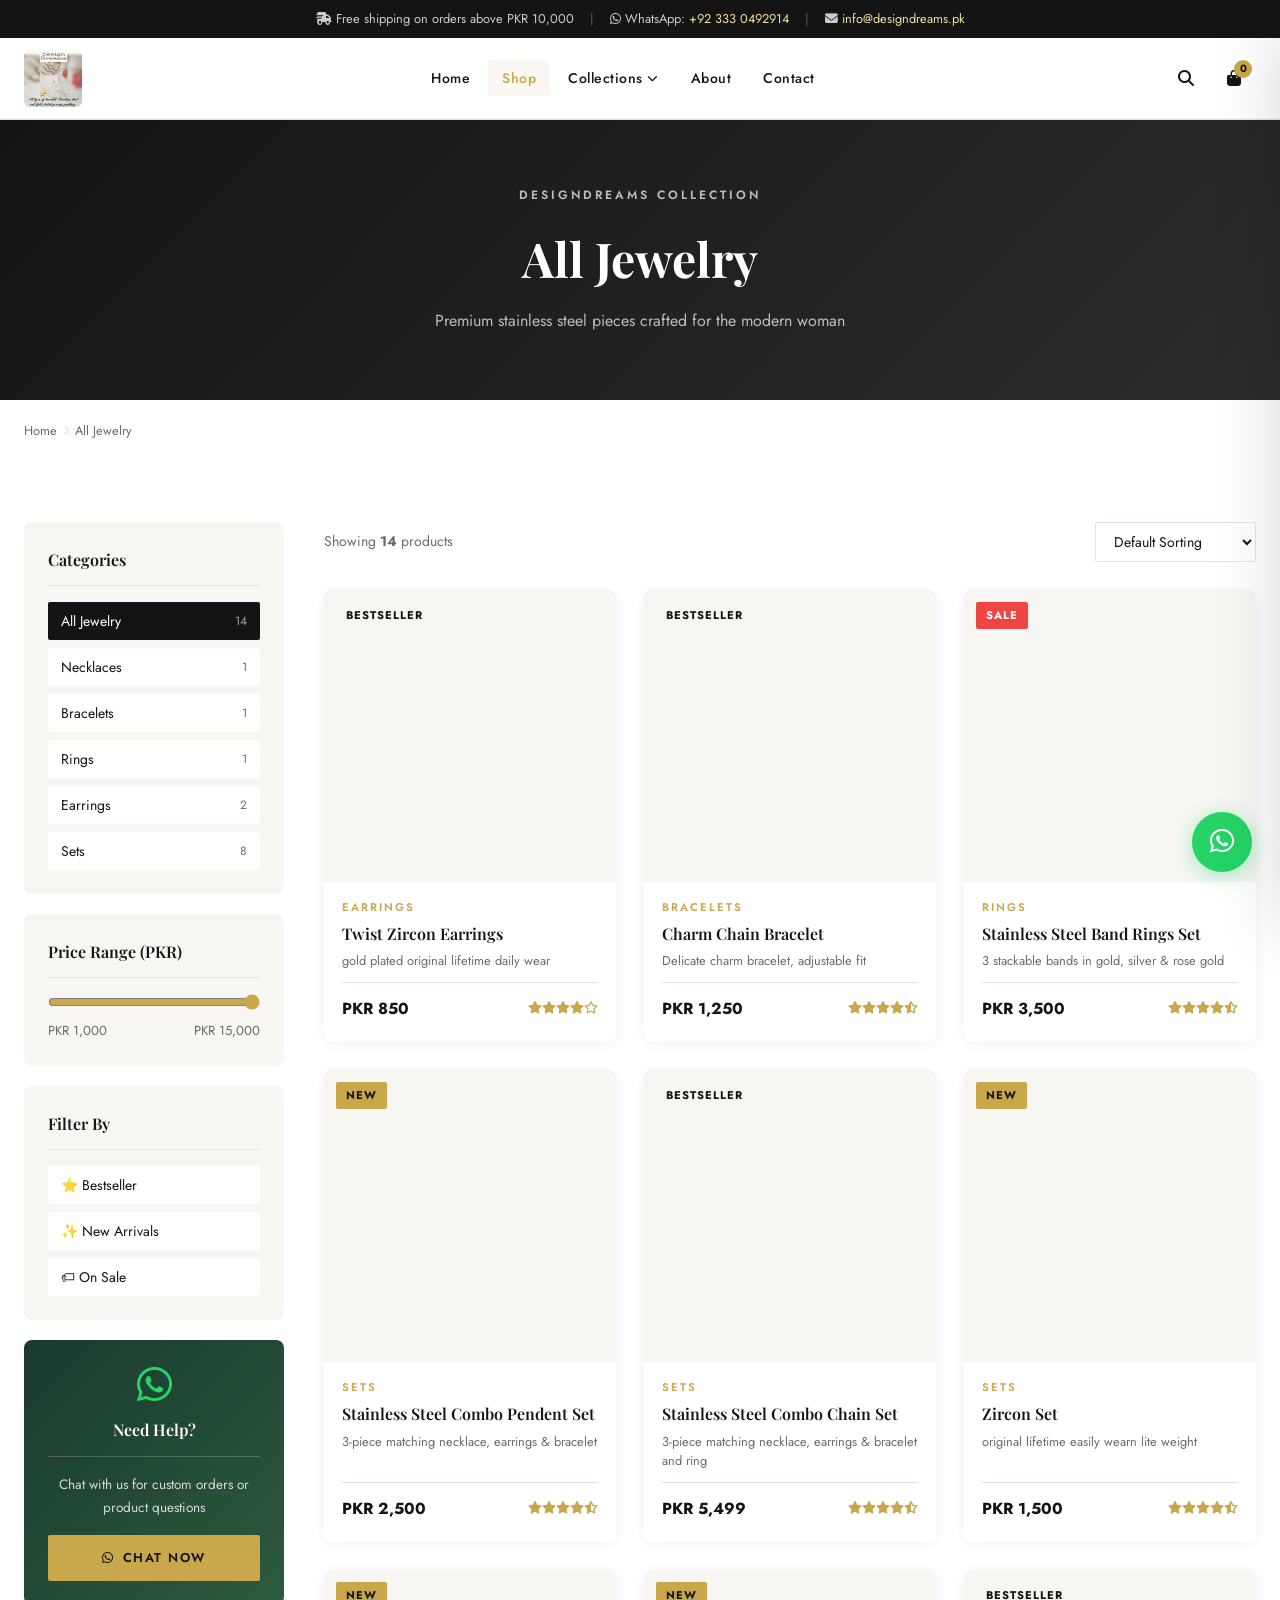
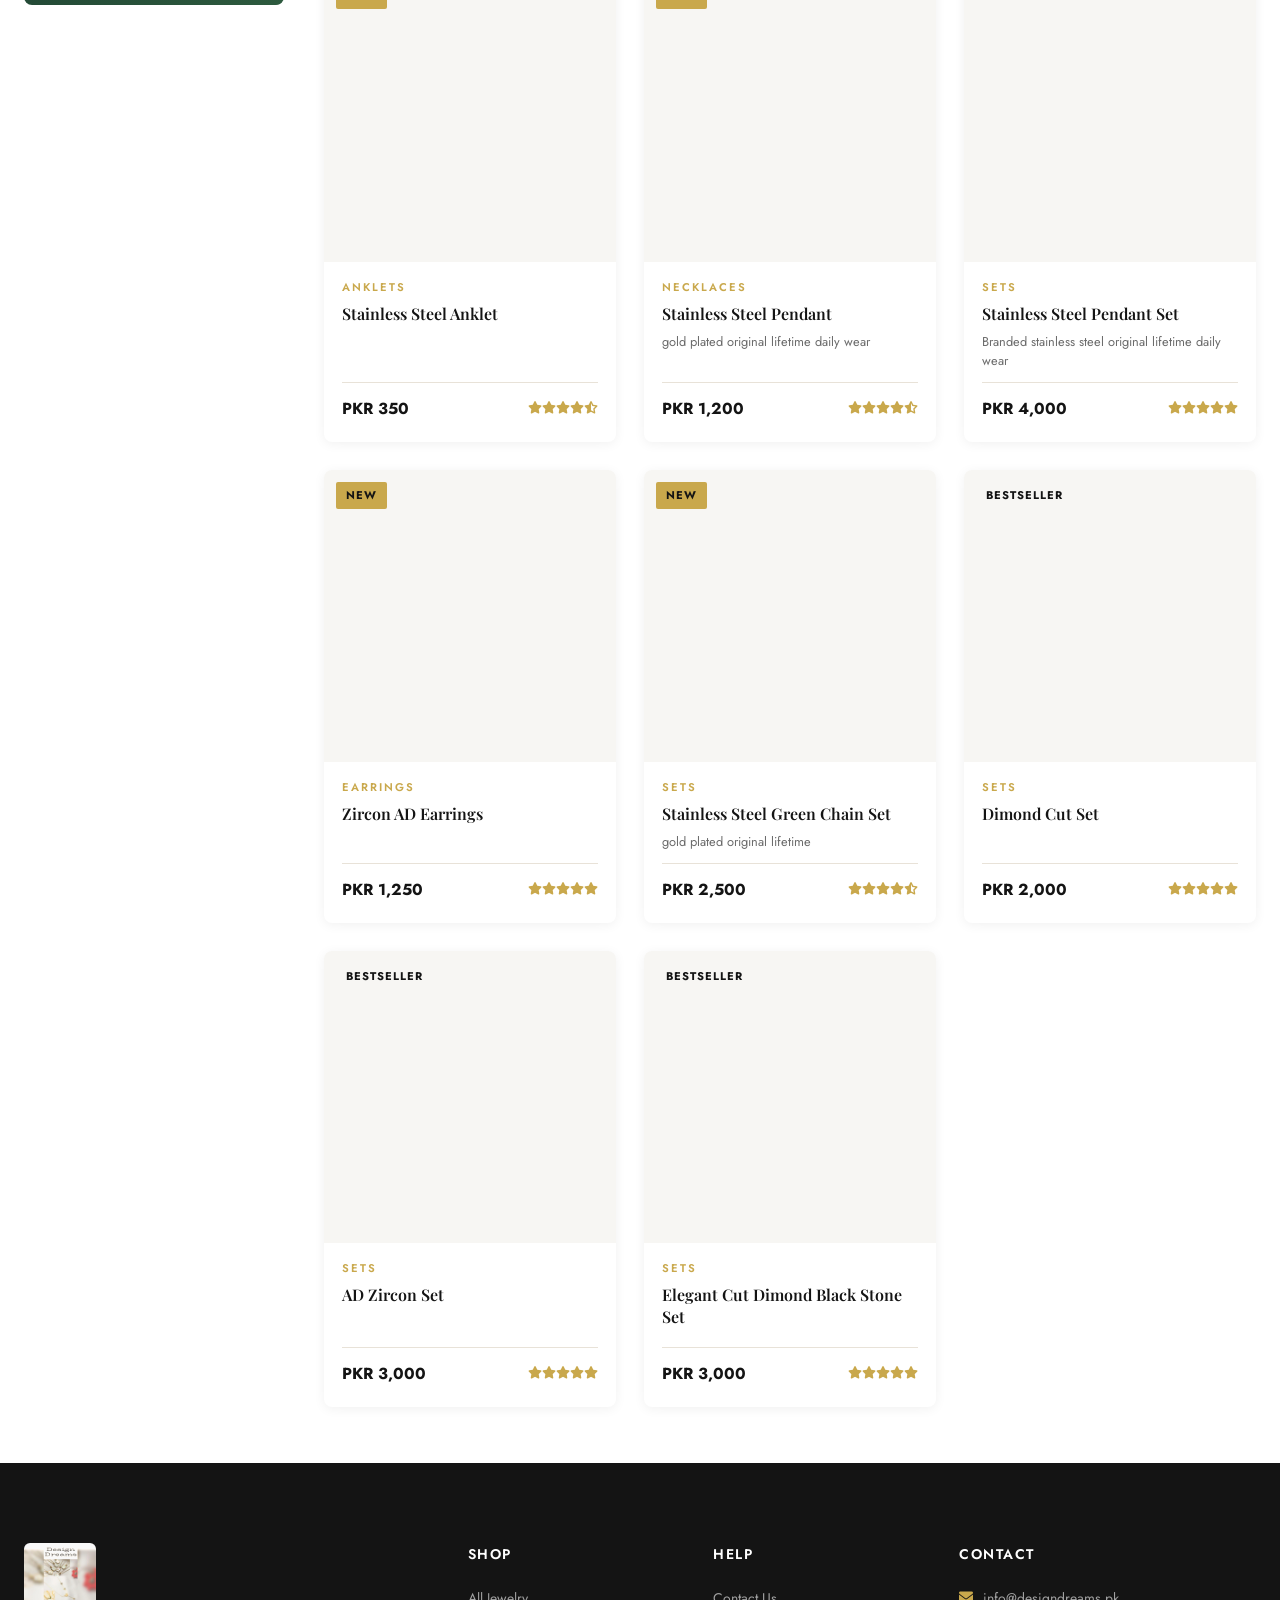
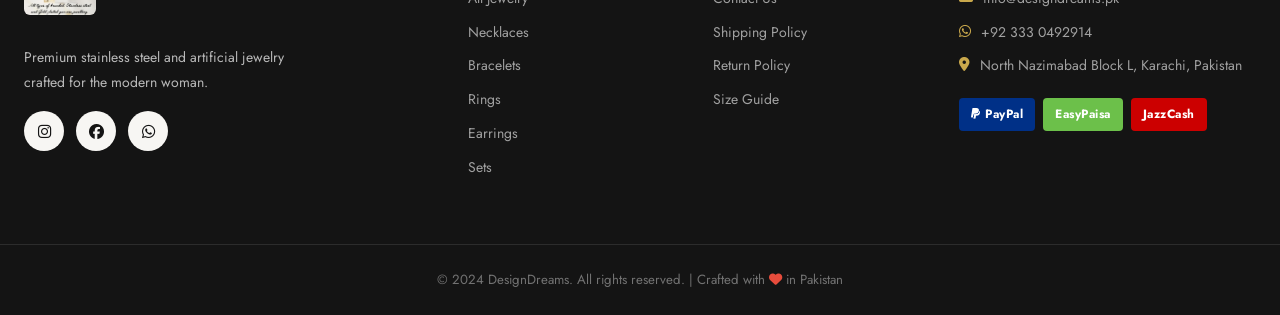
<file: product.html>
<!DOCTYPE html>
<html lang="en">
<head>
  <meta charset="UTF-8" />
  <meta name="viewport" content="width=device-width, initial-scale=1.0" />
  <title>Product – DesignDreams</title>
  <link rel="preconnect" href="https://fonts.googleapis.com" />
  <link rel="preconnect" href="https://fonts.gstatic.com" crossorigin />
  <link href="https://fonts.googleapis.com/css2?family=Playfair+Display:ital,wght@0,400;0,600;0,700;1,400&family=Jost:wght@300;400;500;600&display=swap" rel="stylesheet" />
  <link rel="stylesheet" href="https://cdn.jsdelivr.net/npm/@fortawesome/fontawesome-free@6.4.0/css/all.min.css" />
  <link rel="stylesheet" href="css/style.css" />
</head>
<body>

  <!-- TOP BAR -->
  <div class="top-bar">
    <span><i class="fas fa-shipping-fast"></i> Free shipping on orders above PKR 10,000</span>
    <span class="top-bar-sep">|</span>
    <span><i class="fab fa-whatsapp"></i> <a href="https://wa.me/923330492914" target="_blank">+92 333 0492914</a></span>
  </div>

  <!-- HEADER -->
  <header class="site-header" id="site-header">
    <nav class="navbar container">
      <a href="index.html" class="brand-logo brand-logo--img">
        <img src="images/logo.jpg" alt="DesignDreams" class="header-logo-img" />
      </a>
      <ul class="nav-links" id="nav-links">
        <li><a href="index.html" class="nav-link">Home</a></li>
        <li><a href="shop.html" class="nav-link active">Shop</a></li>
        <li class="has-dropdown">
          <a href="shop.html" class="nav-link">Collections <i class="fas fa-chevron-down fa-xs"></i></a>
          <ul class="dropdown">
            <li><a href="shop.html?cat=Necklaces">Necklaces</a></li>
            <li><a href="shop.html?cat=Bracelets">Bracelets</a></li>
            <li><a href="shop.html?cat=Rings">Rings</a></li>
            <li><a href="shop.html?cat=Earrings">Earrings</a></li>
            <li><a href="shop.html?cat=Sets">Sets</a></li>
          </ul>
        </li>
        <li><a href="index.html#about" class="nav-link">About</a></li>
        <li><a href="index.html#contact" class="nav-link">Contact</a></li>
      </ul>
      <div class="nav-actions">
        <button class="btn-icon" id="search-toggle" aria-label="Search"><i class="fas fa-search"></i></button>
        <button class="btn-icon cart-btn" id="cart-toggle" aria-label="Cart">
          <i class="fas fa-shopping-bag"></i>
          <span class="cart-badge" id="cart-badge">0</span>
        </button>
        <button class="btn-icon hamburger" id="hamburger" aria-label="Menu"><i class="fas fa-bars"></i></button>
      </div>
    </nav>
    <div class="search-bar-wrapper" id="search-bar-wrapper">
      <div class="container">
        <input type="text" id="search-input" placeholder="Search jewelry, collections…" autocomplete="off" />
        <button id="search-close"><i class="fas fa-times"></i></button>
      </div>
    </div>
  </header>

  <!-- PRODUCT DETAIL -->
  <div class="container">
    <!-- Breadcrumb -->
    <nav class="breadcrumb" style="padding-top:24px;" id="product-breadcrumb">
      <a href="index.html">Home</a>
      <span class="sep"><i class="fas fa-chevron-right fa-xs"></i></span>
      <a href="shop.html">Shop</a>
      <span class="sep"><i class="fas fa-chevron-right fa-xs"></i></span>
      <span id="bc-product">Loading…</span>
    </nav>

    <!-- LOADING STATE -->
    <div id="product-loading" style="text-align:center; padding:80px; color:var(--gray);">
      <i class="fas fa-spinner fa-spin fa-2x" style="margin-bottom:16px; display:block; color:var(--gold);"></i>
      Loading product…
    </div>

    <!-- PRODUCT CONTENT (hidden until loaded) -->
    <div class="product-detail-layout" id="product-detail" style="display:none;">
      <!-- Left: Gallery -->
      <div>
        <div class="product-gallery-main" id="gallery-main">
          <img id="main-image" src="" alt="Product" />
        </div>
        <div class="product-thumbnails" id="thumbnails"></div>
      </div>

      <!-- Right: Info -->
      <div class="product-detail-info" id="product-info">
        <p class="detail-category" id="det-category"></p>
        <h1 class="detail-name" id="det-name"></h1>
        <div class="detail-rating">
          <span class="stars" id="det-stars"></span>
          <span id="det-rating-text"></span>
        </div>
        <div class="detail-price">
          <div class="detail-price-pkr" id="det-price-pkr"></div>
        </div>
        <hr class="detail-divider" />
        <p class="detail-desc" id="det-desc"></p>
        <div class="detail-meta">
          <p><strong>Material:</strong> <span id="det-material"></span></p>
          <p><strong>Availability:</strong> <span id="det-stock" style="color:green;"><i class="fas fa-check-circle"></i> In Stock</span></p>
        </div>
        <div class="detail-features">
          <span class="detail-feature-badge"><i class="fas fa-shield-alt"></i> Hypoallergenic</span>
          <span class="detail-feature-badge"><i class="fas fa-tint-slash"></i> Tarnish-Proof</span>
          <span class="detail-feature-badge"><i class="fas fa-water"></i> Water-Resistant</span>
          <span class="detail-feature-badge"><i class="fas fa-certificate"></i> 925 Steel</span>
        </div>
        <hr class="detail-divider" />

        <!-- Quantity -->
        <div style="display:flex; align-items:center; gap:12px; margin-bottom:20px;">
          <span style="font-weight:600; font-size:0.9rem;">Quantity:</span>
          <button class="qty-btn" id="qty-minus"><i class="fas fa-minus fa-xs"></i></button>
          <span class="qty-display" id="qty-val">1</span>
          <button class="qty-btn" id="qty-plus"><i class="fas fa-plus fa-xs"></i></button>
        </div>

        <!-- Actions -->
        <div class="detail-actions">
          <button class="btn-add-cart" id="det-add-cart" style="flex:2; padding:16px;">
            <i class="fas fa-shopping-bag"></i> Add to Cart
          </button>
          <a href="#" class="btn-whatsapp-order" id="det-whatsapp-order">
            <i class="fab fa-whatsapp"></i> Order via WhatsApp
          </a>
        </div>
        <a href="checkout.html" class="btn btn-gold btn-full" id="det-buy-now" style="margin-top:0;">
          <i class="fas fa-bolt"></i> Buy Now
        </a>

        <!-- Share -->
        <div style="margin-top:24px; padding-top:20px; border-top:1px solid var(--border);">
          <span style="font-size:0.82rem; color:var(--gray); font-weight:600; margin-right:12px;">SHARE:</span>
          <a href="#" id="share-wa" style="color:#25D366; font-size:1.2rem; margin-right:12px;" title="Share on WhatsApp">
            <i class="fab fa-whatsapp"></i>
          </a>
          <a href="#" id="share-fb" style="color:#1877F2; font-size:1.2rem; margin-right:12px;" title="Share on Facebook">
            <i class="fab fa-facebook"></i>
          </a>
          <a href="#" id="copy-link" style="color:var(--gray); font-size:1.1rem;" title="Copy Link">
            <i class="fas fa-link"></i>
          </a>
        </div>
      </div>
    </div>

    <!-- RELATED PRODUCTS -->
    <section class="section" id="related-section" style="display:none; padding-top:48px;">
      <div class="section-header" style="margin-bottom:36px;">
        <p class="section-eyebrow">You May Also Like</p>
        <h2 class="section-title">Related Products</h2>
      </div>
      <div class="products-grid" id="related-grid"></div>
    </section>
  </div>

  <!-- FOOTER -->
  <footer class="site-footer">
    <div class="container footer-grid">
      <div class="footer-brand">
        <div class="brand-logo footer-logo brand-logo--img">
          <img src="images/logo.jpg" alt="DesignDreams" class="footer-logo-img" />
        </div>
        <p>Premium stainless steel and artificial jewelry crafted for the modern woman.</p>
        <div class="social-links mt-16">
          <a href="#" aria-label="Instagram"><i class="fab fa-instagram"></i></a>
          <a href="#" aria-label="Facebook"><i class="fab fa-facebook"></i></a>
          <a href="https://wa.me/923330492914" target="_blank" aria-label="WhatsApp"><i class="fab fa-whatsapp"></i></a>
        </div>
      </div>
      <div class="footer-col">
        <h4>Shop</h4>
        <ul>
          <li><a href="shop.html">All Jewelry</a></li>
          <li><a href="shop.html?cat=Necklaces">Necklaces</a></li>
          <li><a href="shop.html?cat=Bracelets">Bracelets</a></li>
          <li><a href="shop.html?cat=Rings">Rings</a></li>
          <li><a href="shop.html?cat=Earrings">Earrings</a></li>
        </ul>
      </div>
      <div class="footer-col">
        <h4>Help</h4>
        <ul>
          <li><a href="index.html#contact">Contact</a></li>
          <li><a href="#">Return Policy</a></li>
          <li><a href="#">Shipping</a></li>
          <li><a href="#">Size Guide</a></li>
        </ul>
      </div>
      <div class="footer-col">
        <h4>Contact</h4>
        <ul class="contact-list">
          <li><i class="fas fa-envelope"></i> <a href="mailto:info@designdreams.pk">info@designdreams.pk</a></li>
          <li><i class="fab fa-whatsapp"></i> <a href="https://wa.me/923330492914" target="_blank">+92 333 0492914</a></li>
        </ul>
      </div>
    </div>
    <div class="footer-bottom">
      <p>© 2024 DesignDreams. All rights reserved. | Crafted with <i class="fas fa-heart"></i> in Pakistan</p>
    </div>
  </footer>

  <!-- CART DRAWER -->
  <div class="cart-overlay" id="cart-overlay"></div>
  <aside class="cart-drawer" id="cart-drawer" aria-label="Shopping Cart">
    <div class="cart-header">
      <h3><i class="fas fa-shopping-bag"></i> Your Cart (<span id="cart-count">0</span>)</h3>
      <button class="btn-icon" id="cart-close"><i class="fas fa-times"></i></button>
    </div>
    <div class="cart-body" id="cart-body">
      <div class="cart-empty" id="cart-empty">
        <i class="fas fa-shopping-bag"></i>
        <p>Your cart is empty</p>
        <a href="shop.html" class="btn btn-gold btn-sm">Start Shopping</a>
      </div>
      <ul class="cart-items" id="cart-items"></ul>
    </div>
    <div class="cart-footer" id="cart-footer" style="display:none">
      <div class="cart-total">
        <span>Subtotal</span>
        <strong id="cart-total-pkr">PKR 0</strong>
      </div>
      <a href="checkout.html" class="btn btn-gold btn-full">Proceed to Checkout</a>
    </div>
  </aside>

  <!-- WHATSAPP FLOAT -->
  <a href="https://wa.me/923330492914?text=Hi%20DesignDreams%2C%20I%27m%20interested%20in%20a%20product!" 
     class="whatsapp-float" target="_blank" aria-label="Chat on WhatsApp">
    <i class="fab fa-whatsapp"></i>
    <span class="whatsapp-tooltip">Chat with us!</span>
  </a>

  <div id="toast-container"></div>

  <script src="js/content.js"></script>
  <script src="js/utils.js"></script>
  <script src="js/config.js"></script>
  <script src="js/cart.js"></script>
  <script src="js/main.js"></script>
  <script src="js/product.js"></script>
</body>
</html>
</file>
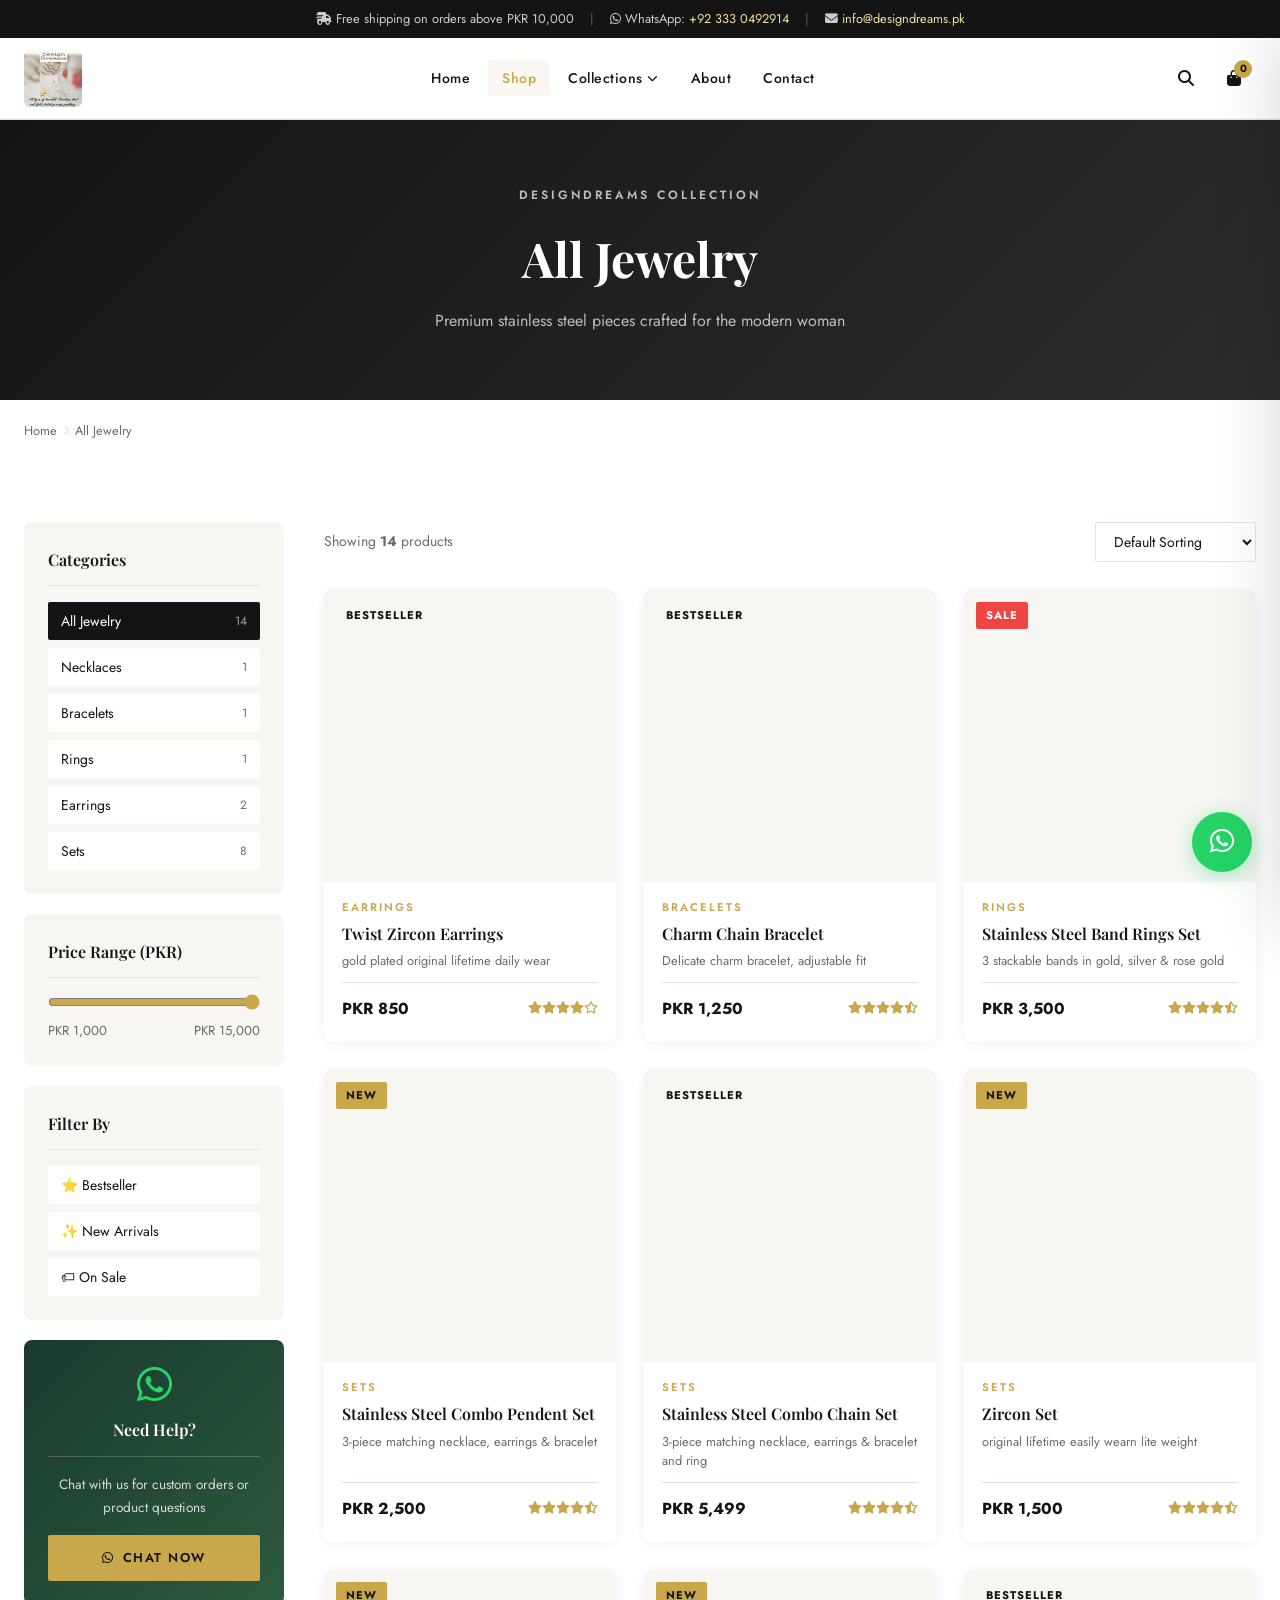
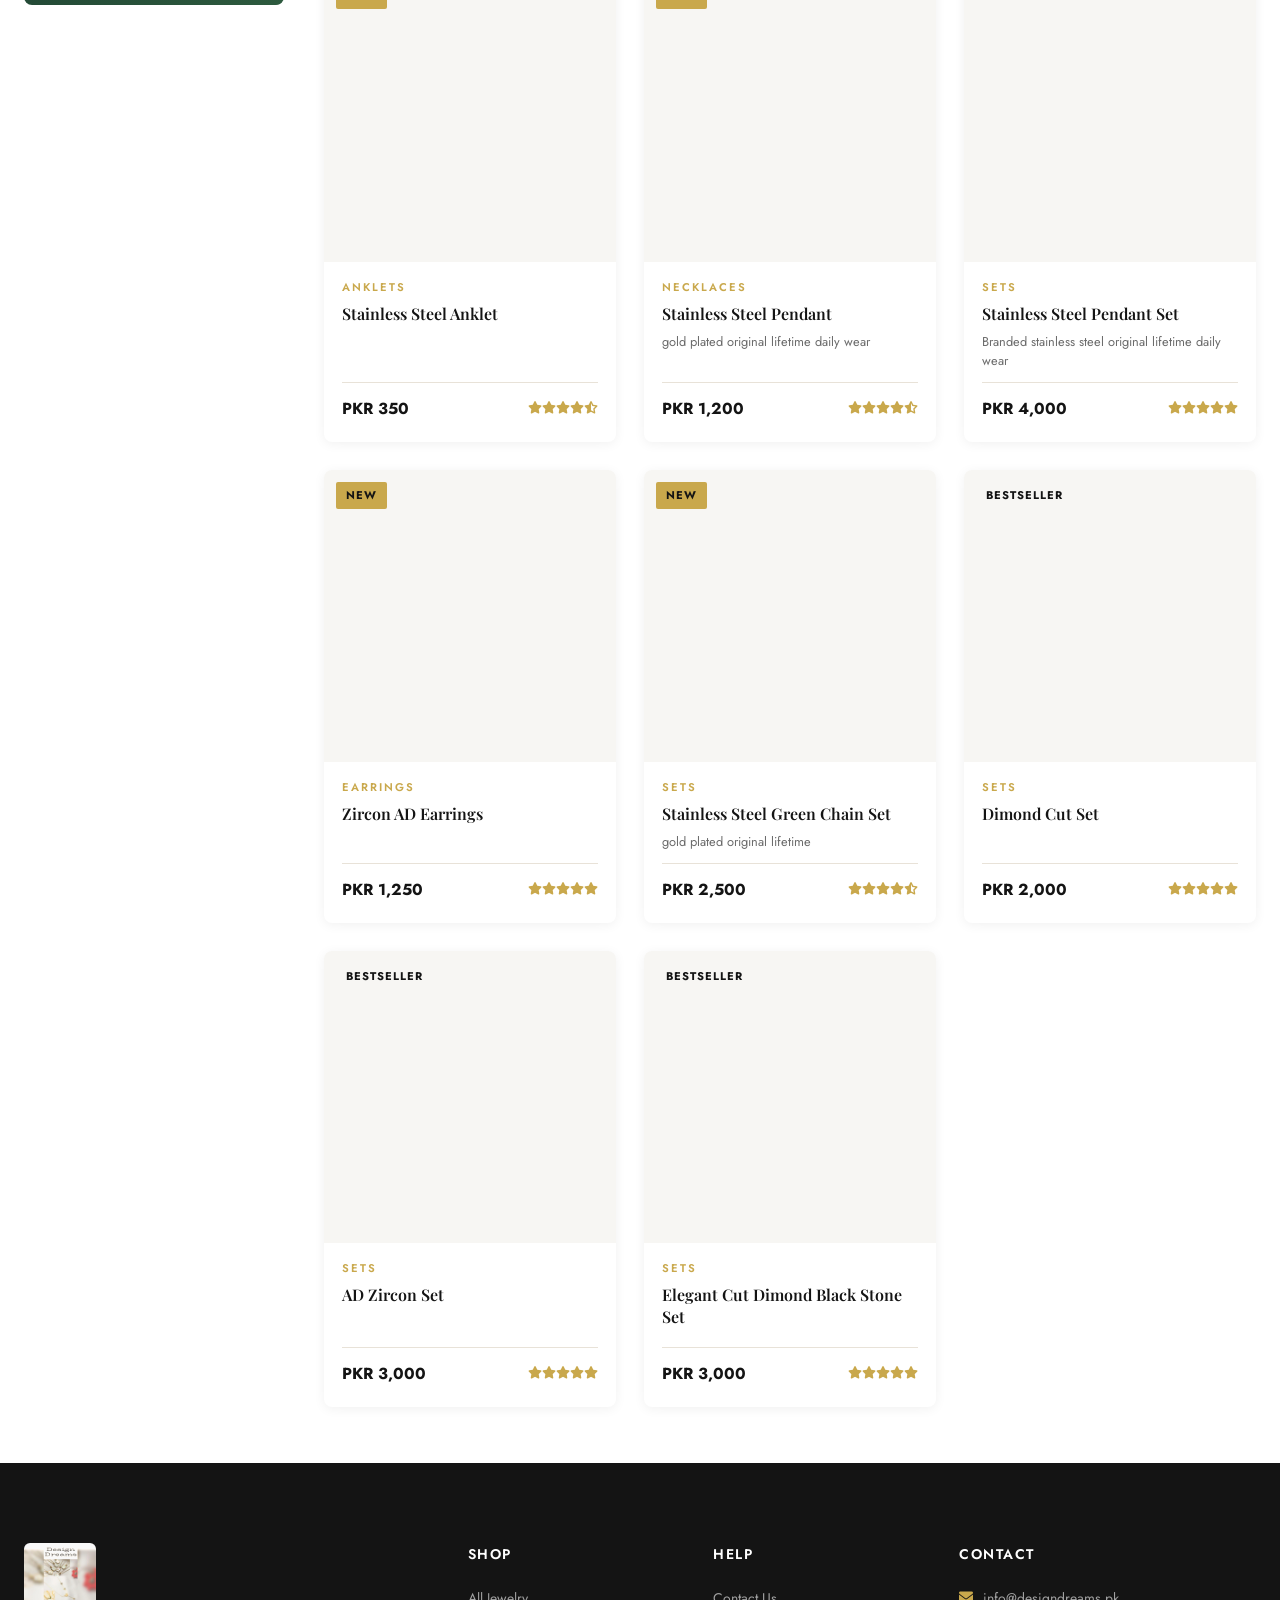
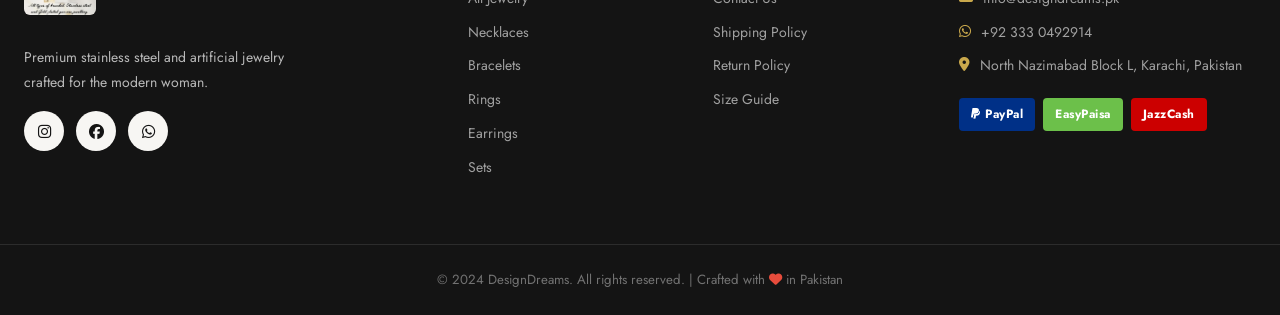
<file: shop.html>
<!DOCTYPE html>
<html lang="en">
<head>
  <meta charset="UTF-8" />
  <meta name="viewport" content="width=device-width, initial-scale=1.0" />
  <title>Shop – DesignDreams Jewelry</title>
  <meta name="description" content="Browse DesignDreams' full collection of premium stainless steel and artificial jewelry. Filter by category, price, and more." />
  <link rel="preconnect" href="https://fonts.googleapis.com" />
  <link rel="preconnect" href="https://fonts.gstatic.com" crossorigin />
  <link href="https://fonts.googleapis.com/css2?family=Playfair+Display:ital,wght@0,400;0,600;0,700;1,400&family=Jost:wght@300;400;500;600&display=swap" rel="stylesheet" />
  <link rel="stylesheet" href="https://cdn.jsdelivr.net/npm/@fortawesome/fontawesome-free@6.4.0/css/all.min.css" />
  <link rel="stylesheet" href="css/style.css" />
</head>
<body>

  <!-- TOP BAR -->
  <div class="top-bar">
    <span><i class="fas fa-shipping-fast"></i> Free shipping on orders above PKR 10,000</span>
    <span class="top-bar-sep">|</span>
    <span><i class="fab fa-whatsapp"></i> WhatsApp: <a href="https://wa.me/923330492914" target="_blank">+92 333 0492914</a></span>
    <span class="top-bar-sep">|</span>
    <span><i class="fas fa-envelope"></i> <a href="mailto:info@designdreams.pk">info@designdreams.pk</a></span>
  </div>

  <!-- HEADER -->
  <header class="site-header" id="site-header">
    <nav class="navbar container">
      <a href="index.html" class="brand-logo brand-logo--img">
        <img src="images/logo.jpg" alt="DesignDreams" class="header-logo-img" />
      </a>
      <ul class="nav-links" id="nav-links">
        <li><a href="index.html" class="nav-link">Home</a></li>
        <li><a href="shop.html" class="nav-link active">Shop</a></li>
        <li class="has-dropdown">
          <a href="shop.html" class="nav-link">Collections <i class="fas fa-chevron-down fa-xs"></i></a>
          <ul class="dropdown">
            <li><a href="shop.html?cat=Necklaces">Necklaces</a></li>
            <li><a href="shop.html?cat=Bracelets">Bracelets</a></li>
            <li><a href="shop.html?cat=Rings">Rings</a></li>
            <li><a href="shop.html?cat=Earrings">Earrings</a></li>
            <li><a href="shop.html?cat=Sets">Sets</a></li>
          </ul>
        </li>
        <li><a href="index.html#about" class="nav-link">About</a></li>
        <li><a href="index.html#contact" class="nav-link">Contact</a></li>
      </ul>
      <div class="nav-actions">
        <button class="btn-icon" id="search-toggle" aria-label="Search"><i class="fas fa-search"></i></button>
        <button class="btn-icon cart-btn" id="cart-toggle" aria-label="Cart">
          <i class="fas fa-shopping-bag"></i>
          <span class="cart-badge" id="cart-badge">0</span>
        </button>
        <button class="btn-icon hamburger" id="hamburger" aria-label="Menu"><i class="fas fa-bars"></i></button>
      </div>
    </nav>
    <div class="search-bar-wrapper" id="search-bar-wrapper">
      <div class="container">
        <input type="text" id="search-input" placeholder="Search jewelry, collections…" autocomplete="off" />
        <button id="search-close"><i class="fas fa-times"></i></button>
      </div>
    </div>
  </header>

  <!-- SHOP HERO -->
  <section class="shop-hero">
    <div class="shop-hero-content">
      <p class="section-eyebrow">DesignDreams Collection</p>
      <h1>All Jewelry</h1>
      <p>Premium stainless steel pieces crafted for the modern woman</p>
    </div>
  </section>

  <!-- BREADCRUMB -->
  <div class="container" style="padding-top:20px; padding-bottom:4px;">
    <nav class="breadcrumb" id="breadcrumb">
      <a href="index.html">Home</a>
      <span class="sep"><i class="fas fa-chevron-right fa-xs"></i></span>
      <span id="breadcrumb-current">All Jewelry</span>
    </nav>
  </div>

  <!-- SHOP LAYOUT -->
  <div class="container">
    <div class="shop-layout">

      <!-- SIDEBAR -->
      <aside class="shop-sidebar">
        <div class="sidebar-card">
          <h4>Categories</h4>
          <div class="filter-list" id="category-filters">
            <button class="filter-btn active" data-cat="all">
              All Jewelry <span id="count-all">0</span>
            </button>
            <button class="filter-btn" data-cat="Necklaces">
              Necklaces <span id="count-Necklaces">0</span>
            </button>
            <button class="filter-btn" data-cat="Bracelets">
              Bracelets <span id="count-Bracelets">0</span>
            </button>
            <button class="filter-btn" data-cat="Rings">
              Rings <span id="count-Rings">0</span>
            </button>
            <button class="filter-btn" data-cat="Earrings">
              Earrings <span id="count-Earrings">0</span>
            </button>
            <button class="filter-btn" data-cat="Sets">
              Sets <span id="count-Sets">0</span>
            </button>
          </div>
        </div>

        <div class="sidebar-card">
          <h4>Price Range (PKR)</h4>
          <div class="price-range">
            <input type="range" id="price-max" min="1000" max="15000" step="500" value="15000" />
            <div class="price-range-labels">
              <span>PKR 1,000</span>
              <span id="price-max-label">PKR 15,000</span>
            </div>
          </div>
        </div>

        <div class="sidebar-card">
          <h4>Filter By</h4>
          <div class="filter-list">
            <button class="filter-btn" data-badge="Bestseller" id="filter-bestseller">⭐ Bestseller</button>
            <button class="filter-btn" data-badge="New" id="filter-new">✨ New Arrivals</button>
            <button class="filter-btn" data-badge="Sale" id="filter-sale">🏷 On Sale</button>
          </div>
        </div>

        <!-- WhatsApp inquiry in sidebar -->
        <div class="sidebar-card" style="background: linear-gradient(135deg, #1a3a2e, #2d5a3e); color: white; text-align: center;">
          <i class="fab fa-whatsapp" style="font-size:2.5rem; color:#25D366; display:block; margin-bottom:12px;"></i>
          <h4 style="color:white; border-color:rgba(255,255,255,0.2);">Need Help?</h4>
          <p style="font-size:0.85rem; color:rgba(255,255,255,0.8); margin-bottom:16px;">Chat with us for custom orders or product questions</p>
          <a href="https://wa.me/923330492914?text=Hi%20DesignDreams%2C%20I%20need%20help%20with%20a%20product" target="_blank" class="btn btn-gold btn-sm btn-full">
            <i class="fab fa-whatsapp"></i> Chat Now
          </a>
        </div>
      </aside>

      <!-- MAIN CONTENT -->
      <main class="shop-main">
        <div class="shop-toolbar">
          <p class="shop-toolbar-count" id="toolbar-count">Showing <strong>0</strong> products</p>
          <div class="shop-toolbar-sort">
            <select id="sort-select">
              <option value="default">Default Sorting</option>
              <option value="price-asc">Price: Low to High</option>
              <option value="price-desc">Price: High to Low</option>
              <option value="name-asc">Name: A–Z</option>
              <option value="rating-desc">Top Rated</option>
            </select>
          </div>
        </div>

        <div class="products-grid cols-3" id="shop-products-grid">
          <div class="loading-spinner"><i class="fas fa-spinner fa-spin"></i> Loading products…</div>
        </div>

        <div id="no-products" class="hidden" style="text-align:center; padding:64px; color:var(--gray);">
          <i class="fas fa-search" style="font-size:3rem; color:var(--border); display:block; margin-bottom:16px;"></i>
          <p style="font-size:1.1rem;">No products found matching your filters.</p>
          <button class="btn btn-outline-gold mt-16" id="clear-filters">Clear All Filters</button>
        </div>
      </main>
    </div>
  </div>

  <!-- FOOTER -->
  <footer class="site-footer">
    <div class="container footer-grid">
      <div class="footer-brand">
        <div class="brand-logo footer-logo brand-logo--img">
          <img src="images/logo.jpg" alt="DesignDreams" class="footer-logo-img" />
        </div>
        <p>Premium stainless steel and artificial jewelry crafted for the modern woman.</p>
        <div class="social-links mt-16">
          <a href="#" aria-label="Instagram"><i class="fab fa-instagram"></i></a>
          <a href="#" aria-label="Facebook"><i class="fab fa-facebook"></i></a>
          <a href="https://wa.me/923330492914" target="_blank" aria-label="WhatsApp"><i class="fab fa-whatsapp"></i></a>
        </div>
      </div>
      <div class="footer-col">
        <h4>Shop</h4>
        <ul>
          <li><a href="shop.html">All Jewelry</a></li>
          <li><a href="shop.html?cat=Necklaces">Necklaces</a></li>
          <li><a href="shop.html?cat=Bracelets">Bracelets</a></li>
          <li><a href="shop.html?cat=Rings">Rings</a></li>
          <li><a href="shop.html?cat=Earrings">Earrings</a></li>
          <li><a href="shop.html?cat=Sets">Sets</a></li>
        </ul>
      </div>
      <div class="footer-col">
        <h4>Help</h4>
        <ul>
          <li><a href="index.html#contact">Contact Us</a></li>
          <li><a href="#">Shipping Policy</a></li>
          <li><a href="#">Return Policy</a></li>
          <li><a href="#">Size Guide</a></li>
        </ul>
      </div>
      <div class="footer-col">
        <h4>Contact</h4>
        <ul class="contact-list">
          <li><i class="fas fa-envelope"></i> <a href="mailto:info@designdreams.pk">info@designdreams.pk</a></li>
          <li><i class="fab fa-whatsapp"></i> <a href="https://wa.me/923330492914" target="_blank">+92 333 0492914</a></li>
          <li><i class="fas fa-map-marker-alt"></i> North Nazimabad Block L, Karachi, Pakistan</li>
        </ul>
        <div class="payment-logos">
          <span class="pay-logo paypal"><i class="fab fa-paypal"></i> PayPal</span>
          <span class="pay-logo ep">EasyPaisa</span>
          <span class="pay-logo jc">JazzCash</span>
        </div>
      </div>
    </div>
    <div class="footer-bottom">
      <p>© 2024 DesignDreams. All rights reserved. | Crafted with <i class="fas fa-heart"></i> in Pakistan</p>
    </div>
  </footer>

  <!-- CART DRAWER -->
  <div class="cart-overlay" id="cart-overlay"></div>
  <aside class="cart-drawer" id="cart-drawer" aria-label="Shopping Cart">
    <div class="cart-header">
      <h3><i class="fas fa-shopping-bag"></i> Your Cart (<span id="cart-count">0</span>)</h3>
      <button class="btn-icon" id="cart-close"><i class="fas fa-times"></i></button>
    </div>
    <div class="cart-body" id="cart-body">
      <div class="cart-empty" id="cart-empty">
        <i class="fas fa-shopping-bag"></i>
        <p>Your cart is empty</p>
        <a href="shop.html" class="btn btn-gold btn-sm">Start Shopping</a>
      </div>
      <ul class="cart-items" id="cart-items"></ul>
    </div>
    <div class="cart-footer" id="cart-footer" style="display:none">
      <div class="cart-total">
        <span>Subtotal</span>
        <strong id="cart-total-pkr">PKR 0</strong>
      </div>
      <a href="checkout.html" class="btn btn-gold btn-full">Proceed to Checkout</a>
      <a href="shop.html" class="btn btn-ghost btn-full mt-8" style="color:var(--dark); border-color:var(--border);">Continue Shopping</a>
    </div>
  </aside>

  <!-- WHATSAPP FLOAT -->
  <a href="https://wa.me/923330492914?text=Hi%20DesignDreams%2C%20I%27m%20interested%20in%20your%20jewelry!" 
     class="whatsapp-float" target="_blank" aria-label="Chat on WhatsApp">
    <i class="fab fa-whatsapp"></i>
    <span class="whatsapp-tooltip">Chat with us!</span>
  </a>

  <div id="toast-container"></div>

  <script src="js/content.js"></script>
  <script src="js/utils.js"></script>
  <script src="js/config.js"></script>
  <script src="js/cart.js"></script>
  <script src="js/main.js"></script>
  <script src="js/shop.js"></script>
</body>
</html>
</file>
<file: css/style.css>
/* =============================================
   DESIGN DREAMS – Luxury Jewelry CSS
   ============================================= */

/* ── CSS Variables ── */
:root {
  /* Luxury gold palette */
  --gold:        #c9a84c;
  --gold-dark:   #a07830;
  --gold-light:  #f0dfa0;
  --gold-glow:   rgba(201,168,76,0.18);

  /* Neutral palette */
  --dark:        #141414;
  --dark-2:      #242424;
  --dark-3:      #333333;
  --gray:        #6b6b6b;
  --gray-light:  #f7f6f3;
  --white:       #ffffff;
  --cream:       #faf8f4;
  --border:      #e8e2d8;

  /* Status */
  --success:     #22c55e;
  --error:       #ef4444;

  /* Typography */
  --font-serif:  'Playfair Display', Georgia, serif;
  --font-sans:   'Jost', 'Helvetica Neue', sans-serif;

  /* Shadows */
  --shadow-sm:   0 2px 12px rgba(0,0,0,0.06);
  --shadow-md:   0 8px 32px rgba(0,0,0,0.10);
  --shadow-lg:   0 24px 64px rgba(0,0,0,0.16);
  --shadow-gold: 0 8px 32px rgba(201,168,76,0.25);

  /* Radii */
  --radius:      2px;
  --radius-md:   8px;
  --radius-lg:   16px;

  /* Motion */
  --transition:  0.3s cubic-bezier(0.4,0,0.2,1);
  --header-h:    80px;
}

/* ── Reset & Base ── */
*, *::before, *::after { box-sizing: border-box; margin: 0; padding: 0; }
html { scroll-behavior: smooth; font-size: 16px; }
body {
  font-family: var(--font-sans);
  color: var(--dark);
  background: var(--white);
  line-height: 1.7;
  overflow-x: hidden;
}
img { max-width: 100%; height: auto; display: block; }
a { color: inherit; text-decoration: none; transition: color var(--transition); }
a:hover { color: var(--gold); }
ul { list-style: none; }
button { cursor: pointer; border: none; background: none; font-family: inherit; }
input, textarea, select { font-family: inherit; }

/* ── Utility ── */
.container { max-width: 1280px; margin: 0 auto; padding: 0 24px; }
.text-center { text-align: center; }
.mt-8 { margin-top: 8px; }
.mt-16 { margin-top: 16px; }
.mt-24 { margin-top: 24px; }
.mt-32 { margin-top: 32px; }
.hidden { display: none !important; }
.gold { color: var(--gold); }
.gold-text { color: var(--gold); }

/* ── Buttons ── */
.btn {
  display: inline-flex;
  align-items: center;
  gap: 8px;
  padding: 14px 32px;
  font-family: var(--font-sans);
  font-size: 0.875rem;
  font-weight: 600;
  letter-spacing: 1.5px;
  text-transform: uppercase;
  border-radius: var(--radius);
  transition: all var(--transition);
  cursor: pointer;
  border: 2px solid transparent;
}
.btn-gold {
  background: var(--gold);
  color: var(--dark);
  border-color: var(--gold);
}
.btn-gold:hover {
  background: var(--gold-dark);
  border-color: var(--gold-dark);
  color: var(--white);
  transform: translateY(-2px);
  box-shadow: var(--shadow-md);
}
.btn-ghost {
  background: transparent;
  color: var(--white);
  border-color: rgba(255,255,255,0.6);
}
.btn-ghost:hover {
  background: rgba(255,255,255,0.15);
  color: var(--white);
  border-color: var(--white);
}
.btn-outline-gold {
  background: transparent;
  color: var(--gold);
  border-color: var(--gold);
}
.btn-outline-gold:hover {
  background: var(--gold);
  color: var(--dark);
}
.btn-full { width: 100%; justify-content: center; }
.btn-sm { padding: 10px 20px; font-size: 0.8rem; }
.btn-icon {
  width: 44px;
  height: 44px;
  display: flex;
  align-items: center;
  justify-content: center;
  border-radius: 50%;
  font-size: 1rem;
  color: var(--dark);
  transition: all var(--transition);
  position: relative;
}
.btn-icon:hover { background: var(--gray-light); color: var(--gold); }

/* ── Alerts ── */
.alert {
  padding: 12px 16px;
  border-radius: var(--radius);
  margin-bottom: 16px;
  font-size: 0.9rem;
}
.alert-success { background: #d4edda; color: var(--success); border: 1px solid #c3e6cb; }
.alert-error { background: #f8d7da; color: var(--error); border: 1px solid #f5c6cb; }

/* ── Section Base ── */
.section { padding: 96px 0; }
.section-header { text-align: center; margin-bottom: 56px; }
.section-eyebrow {
  font-family: var(--font-sans);
  font-size: 0.75rem;
  font-weight: 600;
  letter-spacing: 3px;
  text-transform: uppercase;
  color: var(--gold);
  margin-bottom: 12px;
  display: block;
}
.section-eyebrow.light { color: rgba(255,255,255,0.7); }
.section-title {
  font-family: var(--font-serif);
  font-size: clamp(2rem, 4vw, 3rem);
  font-weight: 700;
  line-height: 1.2;
  color: var(--dark);
}

/* ── Section Headings ── */
.section-tag {
  display: inline-block;
  font-size: 0.68rem;
  font-weight: 700;
  letter-spacing: 3px;
  text-transform: uppercase;
  color: var(--gold);
  margin-bottom: 12px;
}
.section-title {
  font-family: var(--font-serif);
  font-size: clamp(1.8rem, 4vw, 2.8rem);
  font-weight: 600;
  color: var(--dark);
  line-height: 1.2;
  margin-bottom: 16px;
}
.section-subtitle {
  font-size: 1rem;
  color: var(--gray);
  max-width: 520px;
  margin: 0 auto;
  line-height: 1.7;
}

/* ── Loading Spinner ── */
.loading-spinner {
  grid-column: 1/-1;
  text-align: center;
  padding: 64px;
  color: var(--gray);
  font-size: 1.1rem;
}

/* =============================================
   TOP BAR
   ============================================= */
.top-bar {
  background: var(--dark);
  color: #ccc;
  text-align: center;
  padding: 8px 16px;
  font-size: 0.8rem;
  display: flex;
  justify-content: center;
  align-items: center;
  flex-wrap: wrap;
  gap: 4px 16px;
}
.top-bar a { color: var(--gold-light); }
.top-bar a:hover { color: var(--white); }
.top-bar-sep { opacity: 0.4; }

/* =============================================
   HEADER / NAV
   ============================================= */
.site-header {
  position: sticky;
  top: 0;
  z-index: 1000;
  background: rgba(255,255,255,0.97);
  backdrop-filter: blur(12px);
  border-bottom: 1px solid var(--border);
  transition: box-shadow var(--transition);
}
.site-header.scrolled { box-shadow: var(--shadow-md); }

.navbar {
  height: var(--header-h);
  display: flex;
  align-items: center;
  justify-content: space-between;
  gap: 24px;
}

.brand-logo {
  display: flex;
  align-items: center;
  gap: 10px;
  font-family: var(--font-serif);
  font-size: 1.6rem;
  font-weight: 700;
  color: var(--dark);
  text-decoration: none;
  flex-shrink: 0;
}
.logo-icon { color: var(--gold); font-size: 1.4rem; }

/* Image logo */
.brand-logo--img { gap: 0; }
.header-logo-img {
  height: 58px;
  width: auto;
  object-fit: contain;
  display: block;
  border-radius: 6px;
}
.footer-logo-img {
  height: 72px;
  width: auto;
  object-fit: contain;
  display: block;
  border-radius: 6px;
  margin-bottom: 14px;
  /* Lighten on dark footer bg */
  filter: brightness(1.1) contrast(0.95);
}

.nav-links {
  display: flex;
  align-items: center;
  gap: 4px;
}
.nav-link {
  padding: 8px 14px;
  font-size: 0.875rem;
  font-weight: 500;
  letter-spacing: 0.5px;
  color: var(--dark);
  border-radius: var(--radius);
  transition: all var(--transition);
}
.nav-link:hover, .nav-link.active { color: var(--gold); background: rgba(200,169,110,0.08); }

.has-dropdown { position: relative; }
.dropdown {
  position: absolute;
  top: calc(100% + 8px);
  left: 0;
  background: var(--white);
  border: 1px solid var(--border);
  border-radius: var(--radius-md);
  box-shadow: var(--shadow-md);
  min-width: 180px;
  opacity: 0;
  visibility: hidden;
  transform: translateY(-8px);
  transition: all var(--transition);
  z-index: 200;
}
.has-dropdown:hover .dropdown {
  opacity: 1;
  visibility: visible;
  transform: translateY(0);
}
.dropdown li a {
  display: block;
  padding: 10px 20px;
  font-size: 0.875rem;
  color: var(--dark);
  transition: all var(--transition);
}
.dropdown li a:hover { background: var(--gray-light); color: var(--gold); }

.nav-actions { display: flex; align-items: center; gap: 4px; }

.cart-btn { position: relative; }
.cart-badge {
  position: absolute;
  top: 4px;
  right: 4px;
  background: var(--gold);
  color: var(--dark);
  width: 18px;
  height: 18px;
  border-radius: 50%;
  font-size: 0.65rem;
  font-weight: 700;
  display: flex;
  align-items: center;
  justify-content: center;
  line-height: 1;
}

.hamburger { display: none; }

/* Search Bar */
.search-bar-wrapper {
  height: 0;
  overflow: hidden;
  transition: height 0.3s ease;
  border-top: 1px solid transparent;
  background: var(--gray-light);
}
.search-bar-wrapper.open {
  height: 64px;
  border-top-color: var(--border);
}
.search-bar-wrapper .container {
  height: 64px;
  display: flex;
  align-items: center;
  gap: 12px;
}
#search-input {
  flex: 1;
  border: none;
  background: none;
  font-size: 1rem;
  color: var(--dark);
  outline: none;
}
#search-input::placeholder { color: var(--gray); }
#search-close { color: var(--gray); font-size: 1.1rem; }
#search-close:hover { color: var(--dark); }

/* =============================================
   HERO
   ============================================= */
/* ── Hero ── */
.hero {
  position: relative;
  height: 100vh;
  min-height: 600px;
  overflow: hidden;
}
.hero-slide {
  position: absolute;
  inset: 0;
  background-size: cover;
  background-position: center;
  opacity: 0;
  transition: opacity 1.2s ease;
}
.hero-slide.active { opacity: 1; }
.hero-overlay {
  position: absolute;
  inset: 0;
  background: linear-gradient(135deg, rgba(20,20,20,0.72) 0%, rgba(20,20,20,0.35) 100%);
}
.hero-content {
  position: relative;
  z-index: 2;
  height: 100%;
  display: flex;
  flex-direction: column;
  justify-content: center;
  padding-top: var(--header-h);
  max-width: 680px;
}
.hero-eyebrow {
  font-size: 0.72rem;
  font-weight: 700;
  letter-spacing: 3px;
  text-transform: uppercase;
  color: var(--gold);
  margin-bottom: 20px;
  display: flex;
  align-items: center;
  gap: 12px;
}
.hero-eyebrow::before {
  content: '';
  display: inline-block;
  width: 40px;
  height: 1px;
  background: var(--gold);
}
.hero-title {
  font-family: var(--font-serif);
  font-size: clamp(3rem, 7vw, 5.5rem);
  font-weight: 700;
  color: var(--white);
  line-height: 1.08;
  margin-bottom: 24px;
  letter-spacing: -0.5px;
}
.hero-subtitle {
  font-size: 1rem;
  color: rgba(255,255,255,0.82);
  line-height: 1.8;
  margin-bottom: 40px;
  max-width: 480px;
}
.hero-cta-group { display: flex; gap: 16px; flex-wrap: wrap; }
.hero-dots {
  position: absolute;
  bottom: 32px;
  left: 50%;
  transform: translateX(-50%);
  display: flex;
  gap: 10px;
  z-index: 3;
}
.dot {
  width: 8px; height: 8px;
  border-radius: 50%;
  background: rgba(255,255,255,0.4);
  cursor: pointer;
  transition: all var(--transition);
}
.dot.active { background: var(--gold); transform: scale(1.3); }

/* =============================================
   TRUST STRIP
   ============================================= */
/* ── Trust Strip ── */
.trust-strip {
  background: var(--dark);
  padding: 20px 0;
  border-top: 1px solid rgba(201,168,76,0.2);
}
.trust-grid {
  display: grid;
  grid-template-columns: repeat(4, 1fr);
  gap: 0;
}
.trust-item {
  display: flex;
  align-items: center;
  gap: 14px;
  padding: 16px 24px;
  border-right: 1px solid rgba(255,255,255,0.08);
}
.trust-item:last-child { border-right: none; }
.trust-item i {
  font-size: 1.5rem;
  color: var(--gold);
  flex-shrink: 0;
}
.trust-item strong {
  display: block;
  font-size: 0.85rem;
  font-weight: 600;
  color: var(--white);
  margin-bottom: 2px;
}
.trust-item span {
  font-size: 0.72rem;
  color: rgba(255,255,255,0.5);
}

/* =============================================
   CATEGORIES
   ============================================= */
.categories-grid {
  display: grid;
  grid-template-columns: repeat(4, 1fr);
  grid-template-rows: auto;
  gap: 16px;
}
.category-card--wide { grid-column: span 2; }

.category-card {
  position: relative;
  border-radius: var(--radius-md);
  overflow: hidden;
  display: block;
  aspect-ratio: 3/4;
}
.category-card--wide { aspect-ratio: 16/9; }

.category-img {
  position: absolute;
  inset: 0;
  background-size: cover;
  background-position: center;
  transition: transform 0.6s ease;
}
.category-card:hover .category-img { transform: scale(1.05); }

.category-card::after {
  content: '';
  position: absolute;
  inset: 0;
  background: linear-gradient(to top, rgba(0,0,0,0.7) 0%, rgba(0,0,0,0.1) 60%);
  transition: opacity var(--transition);
}
.category-card:hover::after { opacity: 0.85; }

.category-info {
  position: absolute;
  bottom: 0;
  left: 0;
  right: 0;
  z-index: 2;
  padding: 24px 20px;
  color: var(--white);
}
.category-info h3 {
  font-family: var(--font-serif);
  font-size: 1.3rem;
  font-weight: 600;
  margin-bottom: 4px;
}
.category-info span {
  font-size: 0.8rem;
  letter-spacing: 1.5px;
  text-transform: uppercase;
  color: var(--gold-light);
  opacity: 0;
  transform: translateY(8px);
  display: block;
  transition: all 0.3s ease;
}
.category-card:hover .category-info span { opacity: 1; transform: translateY(0); }

/* =============================================
   PRODUCTS GRID & CARDS
   ============================================= */
.products-grid {
  display: grid;
  grid-template-columns: repeat(4, 1fr);
  gap: 28px;
}
.products-grid.cols-3 { grid-template-columns: repeat(3, 1fr); }

/* ── Product Cards ── */
.product-card {
  background: var(--white);
  border-radius: var(--radius-md);
  overflow: hidden;
  box-shadow: var(--shadow-sm);
  transition: transform var(--transition), box-shadow var(--transition);
  display: flex;
  flex-direction: column;
}
.product-card:hover {
  transform: translateY(-6px);
  box-shadow: var(--shadow-md);
}
.product-img-wrap {
  position: relative;
  overflow: hidden;
  aspect-ratio: 1 / 1;
  background: var(--gray-light);
}
.product-img-wrap img {
  width: 100%;
  height: 100%;
  object-fit: cover;
  transition: transform 0.6s cubic-bezier(0.4,0,0.2,1);
}
.product-card:hover .product-img-wrap img {
  transform: scale(1.07);
}
.product-badge {
  position: absolute;
  top: 12px;
  left: 12px;
  padding: 4px 10px;
  font-size: 0.7rem;
  font-weight: 700;
  letter-spacing: 1px;
  text-transform: uppercase;
  border-radius: 2px;
  z-index: 2;
}
.product-badge.sale  { background: #ef4444; color: #fff; }
.product-badge.new   { background: var(--gold); color: var(--dark); }
.product-actions-overlay {
  position: absolute;
  bottom: 0; left: 0; right: 0;
  display: flex;
  flex-direction: column;
  gap: 8px;
  padding: 16px;
  background: linear-gradient(to top, rgba(0,0,0,0.75) 0%, transparent 100%);
  transform: translateY(100%);
  transition: transform var(--transition);
}
.product-card:hover .product-actions-overlay { transform: translateY(0); }
.btn-add-cart {
  background: var(--gold);
  color: var(--dark);
  border: none;
  padding: 10px 16px;
  font-size: 0.78rem;
  font-weight: 700;
  letter-spacing: 1px;
  text-transform: uppercase;
  border-radius: var(--radius);
  cursor: pointer;
  transition: background var(--transition);
  font-family: var(--font-sans);
  display: flex;
  align-items: center;
  justify-content: center;
  gap: 6px;
}
.btn-add-cart:hover { background: var(--gold-dark); color: var(--white); }
.btn-quick-view {
  background: rgba(255,255,255,0.15);
  color: var(--white);
  border: 1px solid rgba(255,255,255,0.4);
  padding: 8px;
  border-radius: var(--radius);
  cursor: pointer;
  font-size: 0.85rem;
  transition: background var(--transition);
  font-family: var(--font-sans);
  display: flex;
  align-items: center;
  justify-content: center;
  gap: 6px;
}
.btn-quick-view:hover { background: rgba(255,255,255,0.3); }
.product-body {
  padding: 16px 18px 20px;
  display: flex;
  flex-direction: column;
  flex: 1;
}
.product-category {
  font-size: 0.7rem;
  font-weight: 600;
  letter-spacing: 2px;
  text-transform: uppercase;
  color: var(--gold);
  margin-bottom: 6px;
}
.product-name {
  font-family: var(--font-serif);
  font-size: 1rem;
  font-weight: 600;
  margin-bottom: 6px;
  line-height: 1.4;
}
.product-name a:hover { color: var(--gold); }
.product-desc {
  font-size: 0.8rem;
  color: var(--gray);
  margin-bottom: 12px;
  line-height: 1.5;
  flex: 1;
}
.product-footer {
  display: flex;
  align-items: center;
  justify-content: space-between;
  margin-top: auto;
  padding-top: 12px;
  border-top: 1px solid var(--border);
}
.price-pkr {
  font-size: 1rem;
  font-weight: 700;
  color: var(--dark);
}
.product-rating { color: var(--gold); font-size: 0.78rem; }

/* =============================================
   LIFESTYLE BANNER
   ============================================= */
.lifestyle-banner {
  position: relative;
  min-height: 600px;
  display: flex;
  align-items: center;
}
.lifestyle-img {
  position: absolute;
  inset: 0;
  background-size: cover;
  background-position: center;
}
.lifestyle-overlay {
  position: absolute;
  inset: 0;
  background: linear-gradient(to right, rgba(0,0,0,0.8) 0%, rgba(0,0,0,0.2) 70%);
}
.lifestyle-content {
  position: relative;
  z-index: 2;
  color: var(--white);
  max-width: 560px;
}
.lifestyle-content h2 {
  font-family: var(--font-serif);
  font-size: clamp(2rem, 4vw, 3.2rem);
  font-weight: 700;
  line-height: 1.2;
  margin-bottom: 20px;
}
.lifestyle-content h2 em { color: var(--gold-light); font-style: italic; }
.lifestyle-content p {
  font-size: 1rem;
  color: rgba(255,255,255,0.85);
  line-height: 1.8;
  margin-bottom: 8px;
}

/* =============================================
   TESTIMONIALS
   ============================================= */
.testimonials-section { background: var(--gray-light); }
.testimonials-grid { display: grid; grid-template-columns: repeat(3,1fr); gap: 28px; }
.testimonial-card {
  background: var(--white);
  padding: 32px 28px;
  border-radius: var(--radius-md);
  box-shadow: var(--shadow-sm);
  position: relative;
}
.testimonial-card::before {
  content: '"';
  font-family: var(--font-serif);
  font-size: 5rem;
  color: var(--gold-light);
  line-height: 0.8;
  display: block;
  margin-bottom: 8px;
}
.stars { color: var(--gold); font-size: 0.85rem; margin-bottom: 12px; }
.testimonial-card p { font-size: 0.95rem; color: var(--gray); line-height: 1.8; margin-bottom: 16px; font-style: italic; }
.testimonial-card footer { font-size: 0.85rem; }
.testimonial-card footer strong { color: var(--dark); }

/* =============================================
   GALLERY STRIP
   ============================================= */
.gallery-strip {
  display: grid;
  grid-template-columns: repeat(6, 1fr);
  height: 260px;
}
.gallery-item {
  position: relative;
  background-size: cover;
  background-position: center;
  overflow: hidden;
  display: block;
}
.gallery-overlay {
  position: absolute;
  inset: 0;
  background: rgba(200,169,110,0.7);
  display: flex;
  align-items: center;
  justify-content: center;
  opacity: 0;
  transition: opacity var(--transition);
  color: var(--white);
  font-size: 1.5rem;
}
.gallery-item:hover .gallery-overlay { opacity: 1; }

/* =============================================
   CONTACT / INQUIRY
   ============================================= */
.contact-section { background: var(--white); }
.contact-grid {
  display: grid;
  grid-template-columns: 1fr 1.4fr;
  gap: 80px;
  align-items: start;
}
.contact-info .section-title { text-align: left; }
.contact-desc { color: var(--gray); margin-bottom: 28px; line-height: 1.8; }
.contact-details { display: flex; flex-direction: column; gap: 12px; margin-bottom: 24px; }
.contact-details li { display: flex; align-items: center; gap: 12px; font-size: 0.9rem; }
.contact-details i { color: var(--gold); width: 20px; }
.contact-details a:hover { color: var(--gold); }

.social-links { display: flex; gap: 12px; }
.social-links a {
  width: 40px;
  height: 40px;
  border-radius: 50%;
  background: var(--gray-light);
  display: flex;
  align-items: center;
  justify-content: center;
  color: var(--dark);
  font-size: 0.95rem;
  transition: all var(--transition);
}
.social-links a:hover { background: var(--gold); color: var(--dark); transform: translateY(-3px); }

.contact-form-wrapper {
  background: var(--gray-light);
  border-radius: var(--radius-md);
  padding: 40px 36px;
}
.contact-form { display: flex; flex-direction: column; gap: 16px; }
.form-row { display: grid; grid-template-columns: 1fr 1fr; gap: 16px; }
.form-group { display: flex; flex-direction: column; gap: 6px; }
.form-group label { font-size: 0.82rem; font-weight: 600; color: var(--dark); letter-spacing: 0.5px; }
.form-group input,
.form-group textarea,
.form-group select {
  padding: 12px 14px;
  border: 1px solid var(--border);
  border-radius: var(--radius);
  font-size: 0.9rem;
  background: var(--white);
  color: var(--dark);
  outline: none;
  transition: border-color var(--transition);
}
.form-group input:focus,
.form-group textarea:focus,
.form-group select:focus {
  border-color: var(--gold);
}
.form-group textarea { resize: vertical; min-height: 120px; }
.form-note { font-size: 0.83rem; text-align: center; color: var(--gray); margin-top: 8px; }
.form-note a { color: #25D366; font-weight: 600; }

/* =============================================
   FOOTER
   ============================================= */
.site-footer {
  background: var(--dark);
  color: rgba(255,255,255,0.7);
  padding: 80px 0 0;
}
.footer-grid {
  display: grid;
  grid-template-columns: 2fr 1fr 1fr 1.5fr;
  gap: 48px;
  padding-bottom: 64px;
}
.footer-brand .brand-logo { color: var(--white); margin-bottom: 16px; }
.footer-brand p { font-size: 0.875rem; line-height: 1.8; max-width: 280px; }
.footer-col h4 {
  color: var(--white);
  font-size: 0.875rem;
  font-weight: 600;
  letter-spacing: 1.5px;
  text-transform: uppercase;
  margin-bottom: 20px;
}
.footer-col ul { display: flex; flex-direction: column; gap: 10px; }
.footer-col ul li a, .footer-col ul li { font-size: 0.875rem; color: rgba(255,255,255,0.6); transition: color var(--transition); }
.footer-col ul li a:hover { color: var(--gold); }
.contact-list li { display: flex; align-items: flex-start; gap: 10px; }
.contact-list li i { color: var(--gold); margin-top: 3px; flex-shrink: 0; }
.contact-list li a:hover { color: var(--gold); }

.payment-logos { display: flex; flex-wrap: wrap; gap: 8px; margin-top: 20px; }
.pay-logo {
  padding: 6px 12px;
  border-radius: 4px;
  font-size: 0.75rem;
  font-weight: 700;
  letter-spacing: 0.5px;
}
.pay-logo.paypal { background: #003087; color: var(--white); }
.pay-logo.ep { background: #6CC04A; color: var(--white); }
.pay-logo.jc { background: #cc0000; color: var(--white); }

.footer-bottom {
  border-top: 1px solid rgba(255,255,255,0.1);
  padding: 24px;
  text-align: center;
  font-size: 0.83rem;
  color: rgba(255,255,255,0.4);
}
.footer-bottom i { color: #e74c3c; }

/* =============================================
   CART DRAWER
   ============================================= */
.cart-overlay {
  position: fixed;
  inset: 0;
  background: rgba(0,0,0,0.5);
  z-index: 1100;
  opacity: 0;
  visibility: hidden;
  transition: all var(--transition);
  backdrop-filter: blur(2px);
}
.cart-overlay.open { opacity: 1; visibility: visible; }

.cart-drawer {
  position: fixed;
  top: 0;
  right: -420px;
  width: 420px;
  max-width: 100%;
  height: 100vh;
  background: var(--white);
  z-index: 1200;
  box-shadow: var(--shadow-lg);
  display: flex;
  flex-direction: column;
  transition: right 0.35s cubic-bezier(0.25, 0.46, 0.45, 0.94);
}
.cart-drawer.open { right: 0; }

.cart-header {
  display: flex;
  align-items: center;
  justify-content: space-between;
  padding: 20px 24px;
  border-bottom: 1px solid var(--border);
}
.cart-header h3 { font-family: var(--font-serif); font-size: 1.2rem; font-weight: 600; }
.cart-body { flex: 1; overflow-y: auto; padding: 20px 24px; }
.cart-empty {
  display: flex;
  flex-direction: column;
  align-items: center;
  justify-content: center;
  gap: 16px;
  height: 300px;
  color: var(--gray);
}
.cart-empty i { font-size: 3rem; color: var(--border); }
.cart-items { display: flex; flex-direction: column; gap: 16px; }
.cart-item {
  display: flex;
  gap: 16px;
  align-items: flex-start;
  padding-bottom: 16px;
  border-bottom: 1px solid var(--gray-light);
}
.cart-item-img {
  width: 72px;
  height: 72px;
  object-fit: cover;
  border-radius: var(--radius);
  flex-shrink: 0;
  background: var(--gray-light);
}
.cart-item-info { flex: 1; }
.cart-item-name { font-weight: 600; font-size: 0.9rem; margin-bottom: 4px; }
.cart-item-price { font-size: 0.85rem; color: var(--gold-dark); font-weight: 600; }
.cart-item-actions {
  display: flex;
  align-items: center;
  gap: 8px;
  margin-top: 8px;
}
.qty-btn {
  width: 28px;
  height: 28px;
  border: 1px solid var(--border);
  border-radius: var(--radius);
  display: flex;
  align-items: center;
  justify-content: center;
  font-size: 0.85rem;
  font-weight: 600;
  color: var(--dark);
  transition: all var(--transition);
}
.qty-btn:hover { background: var(--gold); border-color: var(--gold); color: var(--dark); }
.qty-display { font-size: 0.9rem; font-weight: 600; min-width: 20px; text-align: center; }
.btn-remove { color: var(--error); font-size: 0.78rem; margin-left: 8px; }
.btn-remove:hover { text-decoration: underline; }

.cart-footer { padding: 20px 24px; border-top: 1px solid var(--border); }
.cart-total {
  display: flex;
  justify-content: space-between;
  align-items: center;
  margin-bottom: 4px;
  font-size: 0.95rem;
}
.cart-total.sub { margin-bottom: 16px; }
.cart-total strong { font-size: 1.1rem; color: var(--dark); }
.cart-total small { font-size: 0.8rem; color: var(--gray); }

/* =============================================
   WHATSAPP FLOAT
   ============================================= */
.whatsapp-float {
  position: fixed;
  bottom: 28px;
  right: 28px;
  width: 60px;
  height: 60px;
  background: #25D366;
  color: var(--white);
  border-radius: 50%;
  display: flex;
  align-items: center;
  justify-content: center;
  font-size: 1.7rem;
  box-shadow: 0 4px 20px rgba(37,211,102,0.4);
  z-index: 900;
  transition: transform var(--transition), box-shadow var(--transition);
}
.whatsapp-float:hover {
  transform: scale(1.1);
  color: var(--white);
  box-shadow: 0 6px 28px rgba(37,211,102,0.55);
}
.whatsapp-tooltip {
  position: absolute;
  right: 70px;
  white-space: nowrap;
  background: var(--dark);
  color: var(--white);
  padding: 6px 12px;
  border-radius: var(--radius);
  font-size: 0.82rem;
  opacity: 0;
  pointer-events: none;
  transition: opacity var(--transition);
}
.whatsapp-float:hover .whatsapp-tooltip { opacity: 1; }

/* =============================================
   SHOP PAGE – FILTERS + LAYOUT
   ============================================= */
.shop-hero {
  height: 280px;
  background: linear-gradient(135deg, var(--dark) 0%, #2c2c2c 100%);
  display: flex;
  align-items: center;
  justify-content: center;
  text-align: center;
  color: var(--white);
  position: relative;
  overflow: hidden;
}
.shop-hero::before {
  content: '';
  position: absolute;
  inset: 0;
  background: url('https://images.unsplash.com/photo-1611591437281-460bfbe1220a?w=1400&q=60') center/cover;
  opacity: 0.25;
}
.shop-hero-content { position: relative; z-index: 2; }
.shop-hero h1 { font-family: var(--font-serif); font-size: clamp(2rem, 4vw, 3rem); margin-bottom: 8px; }
.shop-hero p { color: rgba(255,255,255,0.7); }

.shop-layout {
  display: grid;
  grid-template-columns: 260px 1fr;
  gap: 40px;
  padding: 56px 0;
}

.shop-sidebar {
  position: sticky;
  top: calc(var(--header-h) + 24px);
  align-self: start;
}
.sidebar-card {
  background: var(--gray-light);
  border-radius: var(--radius-md);
  padding: 24px;
  margin-bottom: 20px;
}
.sidebar-card h4 {
  font-family: var(--font-serif);
  font-weight: 600;
  font-size: 1rem;
  margin-bottom: 16px;
  padding-bottom: 12px;
  border-bottom: 1px solid var(--border);
}
.filter-list { display: flex; flex-direction: column; gap: 8px; }
.filter-btn {
  display: flex;
  align-items: center;
  justify-content: space-between;
  padding: 8px 12px;
  border-radius: var(--radius);
  font-size: 0.875rem;
  color: var(--dark);
  cursor: pointer;
  transition: all var(--transition);
  background: var(--white);
  border: 1px solid transparent;
}
.filter-btn:hover, .filter-btn.active { background: var(--dark); color: var(--white); }
.filter-btn span { font-size: 0.75rem; color: var(--gray); }
.filter-btn.active span { color: rgba(255,255,255,0.6); }

.price-range { display: flex; flex-direction: column; gap: 10px; }
.price-range input[type=range] { accent-color: var(--gold); width: 100%; }
.price-range-labels { display: flex; justify-content: space-between; font-size: 0.82rem; color: var(--gray); }

.shop-main {}
.shop-toolbar {
  display: flex;
  align-items: center;
  justify-content: space-between;
  margin-bottom: 28px;
  flex-wrap: wrap;
  gap: 12px;
}
.shop-toolbar-count { font-size: 0.875rem; color: var(--gray); }
.shop-toolbar-sort select {
  padding: 8px 14px;
  border: 1px solid var(--border);
  border-radius: var(--radius);
  font-size: 0.875rem;
  background: var(--white);
  color: var(--dark);
  outline: none;
  cursor: pointer;
}

/* =============================================
   PRODUCT DETAIL PAGE
   ============================================= */
.product-detail-layout {
  display: grid;
  grid-template-columns: 1fr 1fr;
  gap: 64px;
  padding: 64px 0;
  align-items: start;
}
.product-gallery-main {
  border-radius: var(--radius-md);
  overflow: hidden;
  aspect-ratio: 4/5;
  background: var(--gray-light);
}
.product-gallery-main img { width: 100%; height: 100%; object-fit: cover; }
.product-thumbnails { display: flex; gap: 10px; margin-top: 12px; }
.product-thumbnail {
  width: 80px;
  height: 80px;
  object-fit: cover;
  border-radius: var(--radius);
  cursor: pointer;
  border: 2px solid transparent;
  transition: border-color var(--transition);
}
.product-thumbnail.active, .product-thumbnail:hover { border-color: var(--gold); }

.product-detail-info {}
.breadcrumb { display: flex; gap: 6px; font-size: 0.8rem; color: var(--gray); margin-bottom: 20px; align-items: center; }
.breadcrumb a:hover { color: var(--gold); }
.breadcrumb .sep { color: var(--border); }
.detail-category { font-size: 0.75rem; letter-spacing: 2px; text-transform: uppercase; color: var(--gold); font-weight: 600; margin-bottom: 8px; }
.detail-name {
  font-family: var(--font-serif);
  font-size: clamp(1.8rem, 3vw, 2.6rem);
  font-weight: 700;
  line-height: 1.2;
  margin-bottom: 12px;
}
.detail-rating { display: flex; align-items: center; gap: 8px; margin-bottom: 20px; }
.detail-rating .stars { color: var(--gold); }
.detail-rating span { font-size: 0.85rem; color: var(--gray); }
.detail-price { margin-bottom: 24px; }
.detail-price-pkr { font-size: 2rem; font-weight: 700; color: var(--dark); }
.detail-price-usd { font-size: 1rem; color: var(--gray); }
.detail-divider { border: none; border-top: 1px solid var(--border); margin: 24px 0; }
.detail-desc { color: var(--gray); line-height: 1.9; margin-bottom: 24px; font-size: 0.95rem; }
.detail-meta { margin-bottom: 28px; }
.detail-meta p { font-size: 0.875rem; color: var(--dark); margin-bottom: 6px; }
.detail-meta strong { color: var(--dark); }
.detail-actions { display: flex; gap: 12px; margin-bottom: 24px; flex-wrap: wrap; }
.detail-actions .btn-add-cart { flex: 1; padding: 16px; font-size: 0.9rem; }
.btn-whatsapp-order {
  display: flex;
  align-items: center;
  gap: 8px;
  padding: 16px 20px;
  background: #25D366;
  color: var(--white);
  border-radius: var(--radius);
  font-weight: 600;
  font-size: 0.85rem;
  transition: all var(--transition);
}
.btn-whatsapp-order:hover { background: #1da851; color: var(--white); transform: translateY(-2px); }
.detail-features { display: flex; flex-wrap: wrap; gap: 8px; margin-top: 16px; }
.detail-feature-badge {
  padding: 6px 14px;
  background: var(--gray-light);
  border-radius: 20px;
  font-size: 0.78rem;
  color: var(--dark);
  border: 1px solid var(--border);
}

/* =============================================
   CHECKOUT PAGE
   ============================================= */
.checkout-layout {
  display: grid;
  grid-template-columns: 1.3fr 1fr;
  gap: 48px;
  padding: 64px 0;
  align-items: start;
}
.checkout-form-section {
  background: var(--white);
  border: 1px solid var(--border);
  border-radius: var(--radius-md);
  padding: 36px 40px;
}
.checkout-section-title {
  font-family: var(--font-serif);
  font-size: 1.3rem;
  font-weight: 600;
  margin-bottom: 24px;
  padding-bottom: 16px;
  border-bottom: 1px solid var(--border);
  display: flex;
  align-items: center;
  gap: 12px;
}
.checkout-section-title i { color: var(--gold); }
.checkout-section-title span.step-num {
  width: 28px;
  height: 28px;
  background: var(--gold);
  color: var(--dark);
  border-radius: 50%;
  font-size: 0.85rem;
  font-weight: 700;
  display: flex;
  align-items: center;
  justify-content: center;
  flex-shrink: 0;
}

.payment-methods { display: flex; flex-direction: column; gap: 12px; margin-bottom: 20px; }
.payment-method-option {
  display: flex;
  align-items: center;
  gap: 14px;
  padding: 14px 18px;
  border: 2px solid var(--border);
  border-radius: var(--radius-md);
  cursor: pointer;
  transition: all var(--transition);
}
.payment-method-option:hover { border-color: var(--gold-light); }
.payment-method-option.selected { border-color: var(--gold); background: rgba(200,169,110,0.06); }
.payment-method-option input[type=radio] { accent-color: var(--gold); }
.payment-method-icon { font-size: 1.4rem; }
.payment-method-icon.pp { color: #003087; }
.payment-method-icon.ep { color: #6CC04A; }
.payment-method-icon.jc { color: #cc0000; }
.payment-method-icon.cod { color: var(--dark); }
.payment-method-info strong { display: block; font-size: 0.9rem; color: var(--dark); }
.payment-method-info small { font-size: 0.78rem; color: var(--gray); }

.payment-details-panel {
  background: var(--gray-light);
  border-radius: var(--radius);
  padding: 20px;
  margin-top: 16px;
  font-size: 0.875rem;
  line-height: 1.8;
  color: var(--dark);
  display: none;
}
.payment-details-panel.active { display: block; }
.payment-details-panel strong { color: var(--gold-dark); }

.order-summary {
  background: var(--gray-light);
  border-radius: var(--radius-md);
  padding: 28px;
  position: sticky;
  top: calc(var(--header-h) + 24px);
}
.order-summary h3 {
  font-family: var(--font-serif);
  font-size: 1.2rem;
  font-weight: 600;
  margin-bottom: 20px;
  padding-bottom: 16px;
  border-bottom: 1px solid var(--border);
}
.order-items { display: flex; flex-direction: column; gap: 12px; margin-bottom: 20px; }
.order-item { display: flex; gap: 12px; align-items: center; }
.order-item img { width: 64px; height: 64px; object-fit: cover; border-radius: var(--radius); background: var(--white); }
.order-item-info { flex: 1; }
.order-item-info p { font-size: 0.85rem; font-weight: 600; margin-bottom: 2px; }
.order-item-info small { font-size: 0.78rem; color: var(--gray); }
.order-item-price { font-size: 0.9rem; font-weight: 700; white-space: nowrap; }
.order-totals { border-top: 1px solid var(--border); padding-top: 16px; }
.order-total-row { display: flex; justify-content: space-between; font-size: 0.875rem; margin-bottom: 8px; color: var(--gray); }
.order-total-row.grand { font-size: 1.1rem; font-weight: 700; color: var(--dark); border-top: 1px solid var(--border); padding-top: 12px; margin-top: 4px; }
.order-total-row.grand span:last-child { color: var(--gold-dark); }

/* =============================================
   ORDER SUCCESS / CONFIRMATION
   ============================================= */
.order-success {
  text-align: center;
  padding: 80px 24px;
  max-width: 600px;
  margin: 0 auto;
}
.order-success-icon { font-size: 5rem; color: #2d7d46; margin-bottom: 24px; }
.order-success h2 { font-family: var(--font-serif); font-size: 2rem; margin-bottom: 12px; }
.order-success p { color: var(--gray); line-height: 1.8; margin-bottom: 28px; }

/* =============================================
   MODAL
   ============================================= */
.modal-overlay {
  position: fixed;
  inset: 0;
  background: rgba(0,0,0,0.6);
  z-index: 2000;
  display: flex;
  align-items: center;
  justify-content: center;
  opacity: 0;
  visibility: hidden;
  transition: all var(--transition);
  backdrop-filter: blur(4px);
  padding: 20px;
}
.modal-overlay.open { opacity: 1; visibility: visible; }
.modal {
  background: var(--white);
  border-radius: var(--radius-md);
  max-width: 500px;
  width: 100%;
  max-height: 90vh;
  overflow-y: auto;
  transform: translateY(20px);
  transition: transform var(--transition);
  padding: 36px;
}
.modal-overlay.open .modal { transform: translateY(0); }
.modal-header { display: flex; justify-content: space-between; align-items: center; margin-bottom: 24px; }
.modal-header h3 { font-family: var(--font-serif); font-size: 1.3rem; font-weight: 600; }

/* =============================================
   NOTIFICATIONS / TOAST
   ============================================= */
#toast-container {
  position: fixed;
  bottom: 24px;
  left: 50%;
  transform: translateX(-50%);
  z-index: 99999;
  display: flex;
  flex-direction: column;
  gap: 10px;
  align-items: center;
  pointer-events: none;
}
.toast {
  background: var(--dark);
  color: var(--white);
  padding: 14px 24px;
  border-radius: var(--radius-md);
  font-size: 0.9rem;
  box-shadow: var(--shadow-md);
  display: flex;
  align-items: center;
  gap: 10px;
  animation: slideUp 0.3s ease forwards;
  min-width: 280px;
  max-width: 400px;
  text-align: center;
}
.toast.success { background: var(--success); }
.toast.error { background: var(--error); }
@keyframes slideUp {
  from { transform: translateY(20px); opacity: 0; }
  to { transform: translateY(0); opacity: 1; }
}

/* =============================================
   RESPONSIVE – TABLET (≤1024px)
   ============================================= */
@media (max-width: 1024px) {
  .trust-grid { grid-template-columns: repeat(2, 1fr); }
  .categories-grid { grid-template-columns: repeat(2, 1fr); }
  .category-card--wide { grid-column: span 2; }
  .products-grid { grid-template-columns: repeat(3, 1fr); }
  .testimonials-grid { grid-template-columns: repeat(2, 1fr); }
  .footer-grid { grid-template-columns: 1fr 1fr; gap: 40px; }
  .contact-grid { grid-template-columns: 1fr; gap: 48px; }
  .shop-layout { grid-template-columns: 220px 1fr; }
  .checkout-layout { grid-template-columns: 1fr; }
  .order-summary { position: static; }
  .product-detail-layout { grid-template-columns: 1fr; }
  .gallery-strip { grid-template-columns: repeat(3, 1fr); height: 360px; }
}

/* =============================================
   RESPONSIVE – MOBILE (≤768px)
   ============================================= */
@media (max-width: 768px) {
  :root { --header-h: 64px; }
  .section { padding: 64px 0; }
  
  .top-bar { font-size: 0.72rem; }
  .top-bar-sep { display: none; }

  /* Nav */
  .nav-links {
    position: fixed;
    top: 0;
    left: -100%;
    width: 280px;
    height: 100vh;
    background: var(--white);
    flex-direction: column;
    align-items: flex-start;
    padding: 80px 24px 40px;
    z-index: 1500;
    box-shadow: var(--shadow-lg);
    transition: left 0.35s ease;
    gap: 4px;
  }
  .nav-links.mobile-open { left: 0; }
  .nav-link { font-size: 1rem; padding: 12px 16px; width: 100%; }
  .dropdown {
    position: static;
    box-shadow: none;
    border: none;
    opacity: 1;
    visibility: visible;
    transform: none;
    background: var(--gray-light);
    border-radius: var(--radius);
    margin-top: 4px;
    display: none;
  }
  .has-dropdown.mobile-expanded .dropdown { display: block; }
  .hamburger { display: flex; }

  .hero { min-height: 500px; }
  .hero-title { font-size: 3rem; }
  .hero-cta-group { flex-direction: column; gap: 12px; }
  .hero-cta-group .btn { width: 100%; max-width: 240px; justify-content: center; }

  .trust-grid { grid-template-columns: repeat(2, 1fr); gap: 16px; }
  .categories-grid { grid-template-columns: 1fr 1fr; }
  .category-card--wide { grid-column: span 2; }
  .products-grid { grid-template-columns: repeat(2, 1fr); gap: 16px; }
  .testimonials-grid { grid-template-columns: 1fr; }
  .gallery-strip { grid-template-columns: repeat(3, 1fr); height: 240px; }
  .footer-grid { grid-template-columns: 1fr; gap: 32px; }
  .footer-brand p { max-width: 100%; }

  .shop-layout { grid-template-columns: 1fr; }
  .shop-sidebar {
    position: static;
    display: grid;
    grid-template-columns: 1fr 1fr;
    gap: 16px;
  }
  
  .form-row { grid-template-columns: 1fr; }
  .checkout-form-section { padding: 24px 20px; }

  .product-actions-overlay { bottom: 0; }
  .cart-drawer { width: 100%; right: -100%; }
}

@media (max-width: 480px) {
  .products-grid { grid-template-columns: 1fr; }
  .trust-grid { grid-template-columns: 1fr; }
  .categories-grid { grid-template-columns: 1fr; }
  .category-card--wide { grid-column: span 1; }
  .gallery-strip { grid-template-columns: repeat(2, 1fr); height: 300px; }
  .gallery-item:last-child { display: none; }
}
</file>
